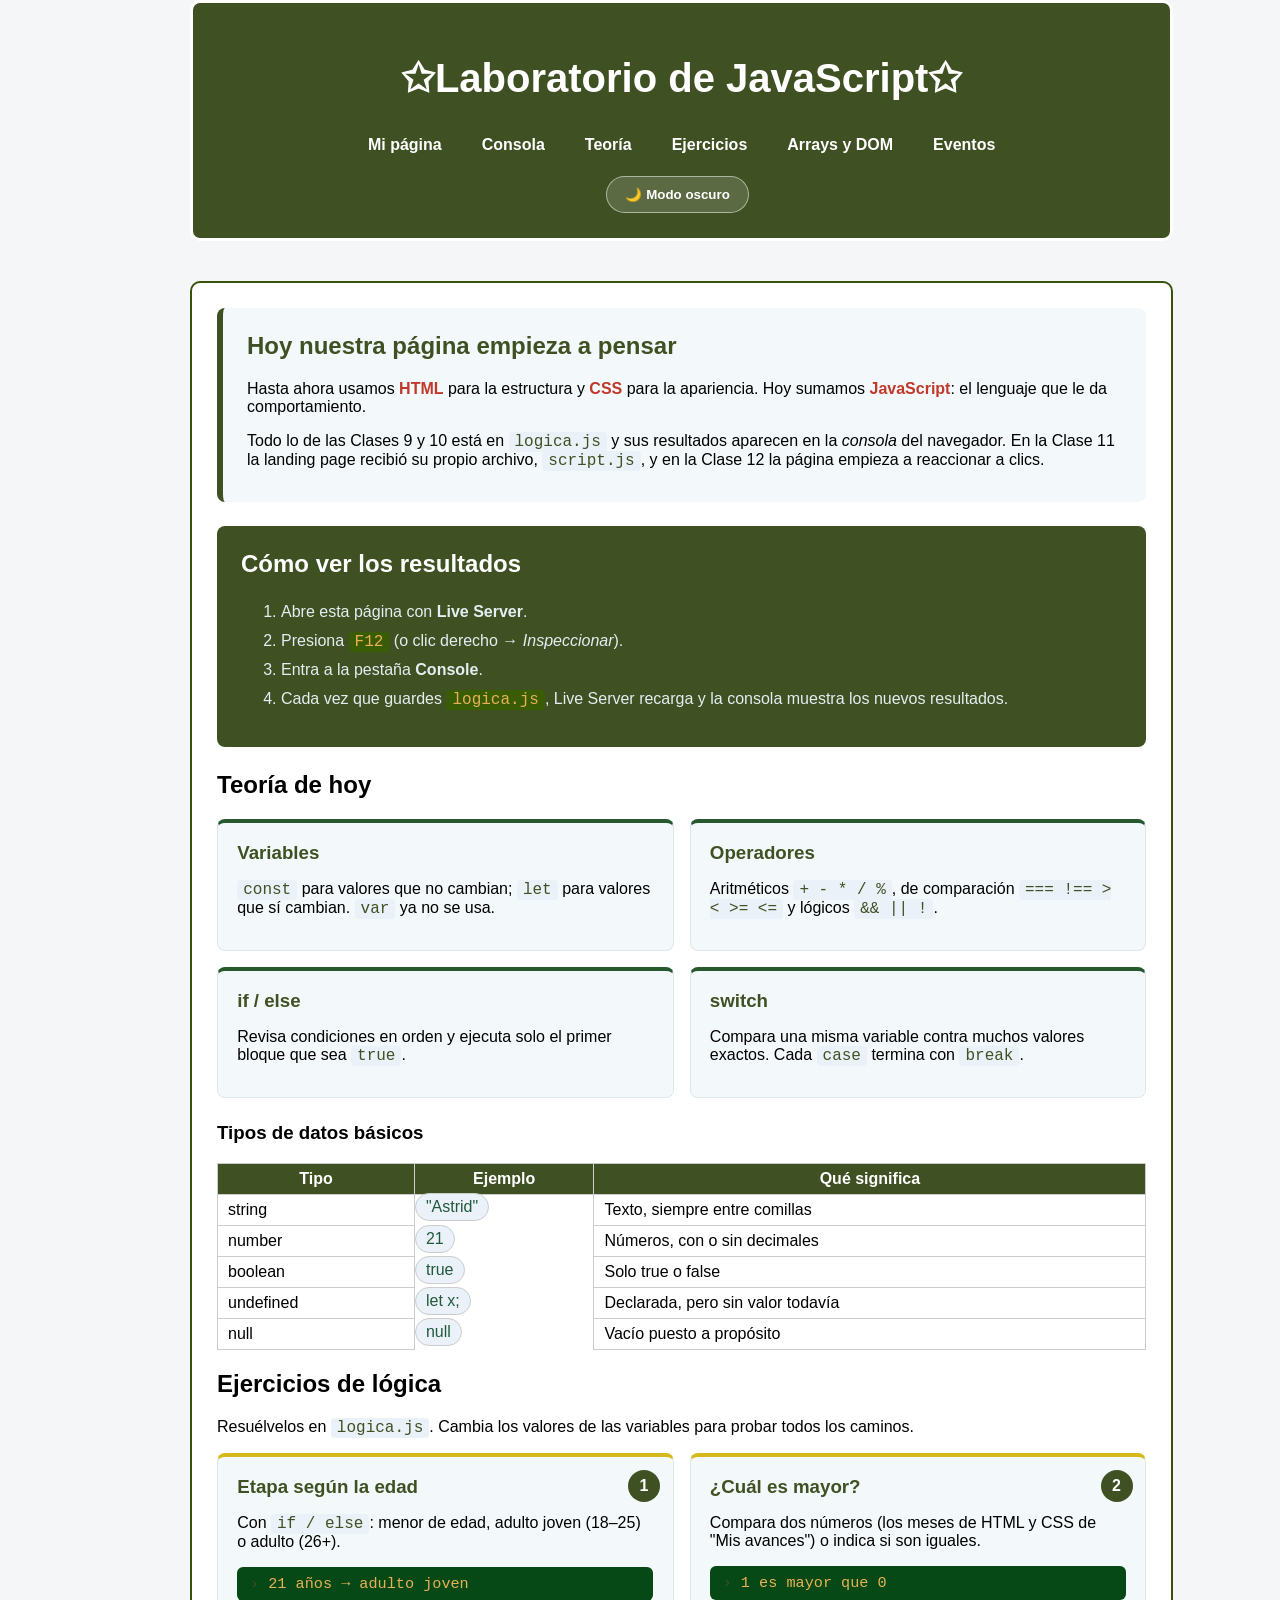
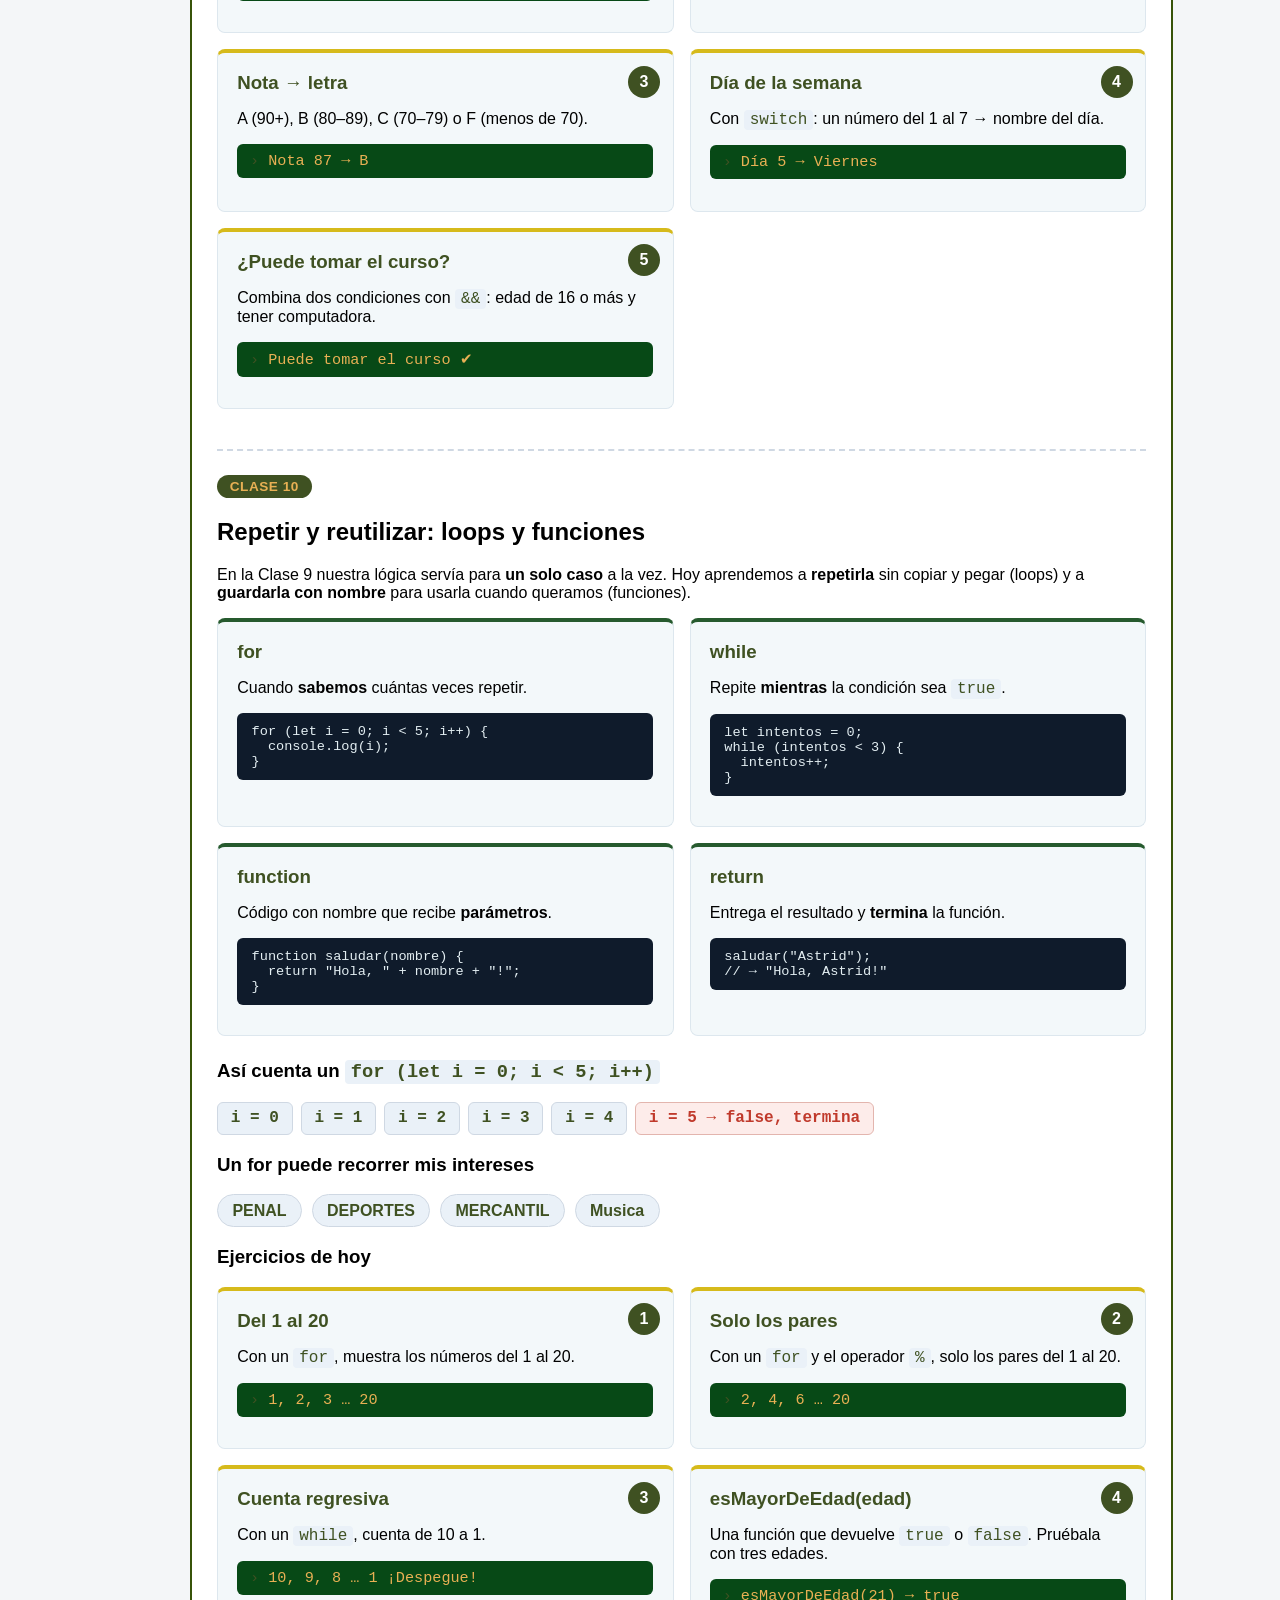
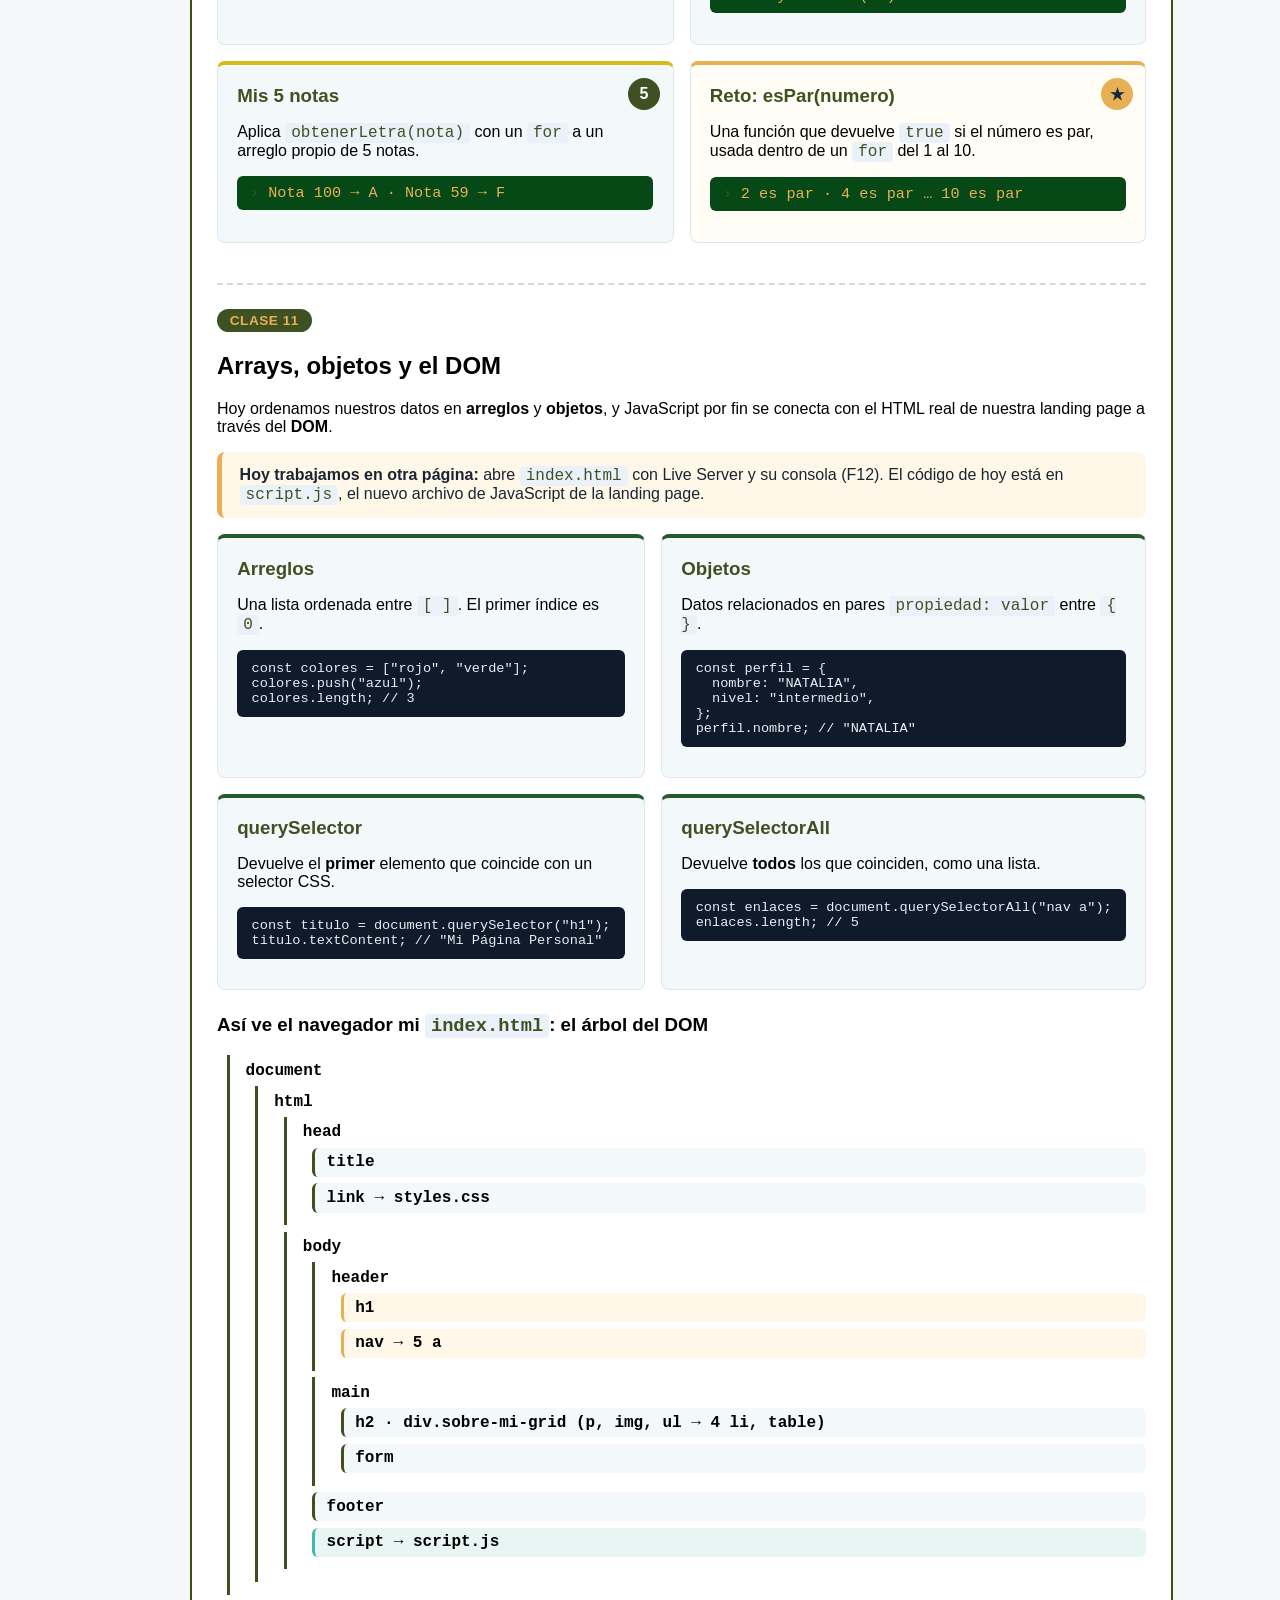
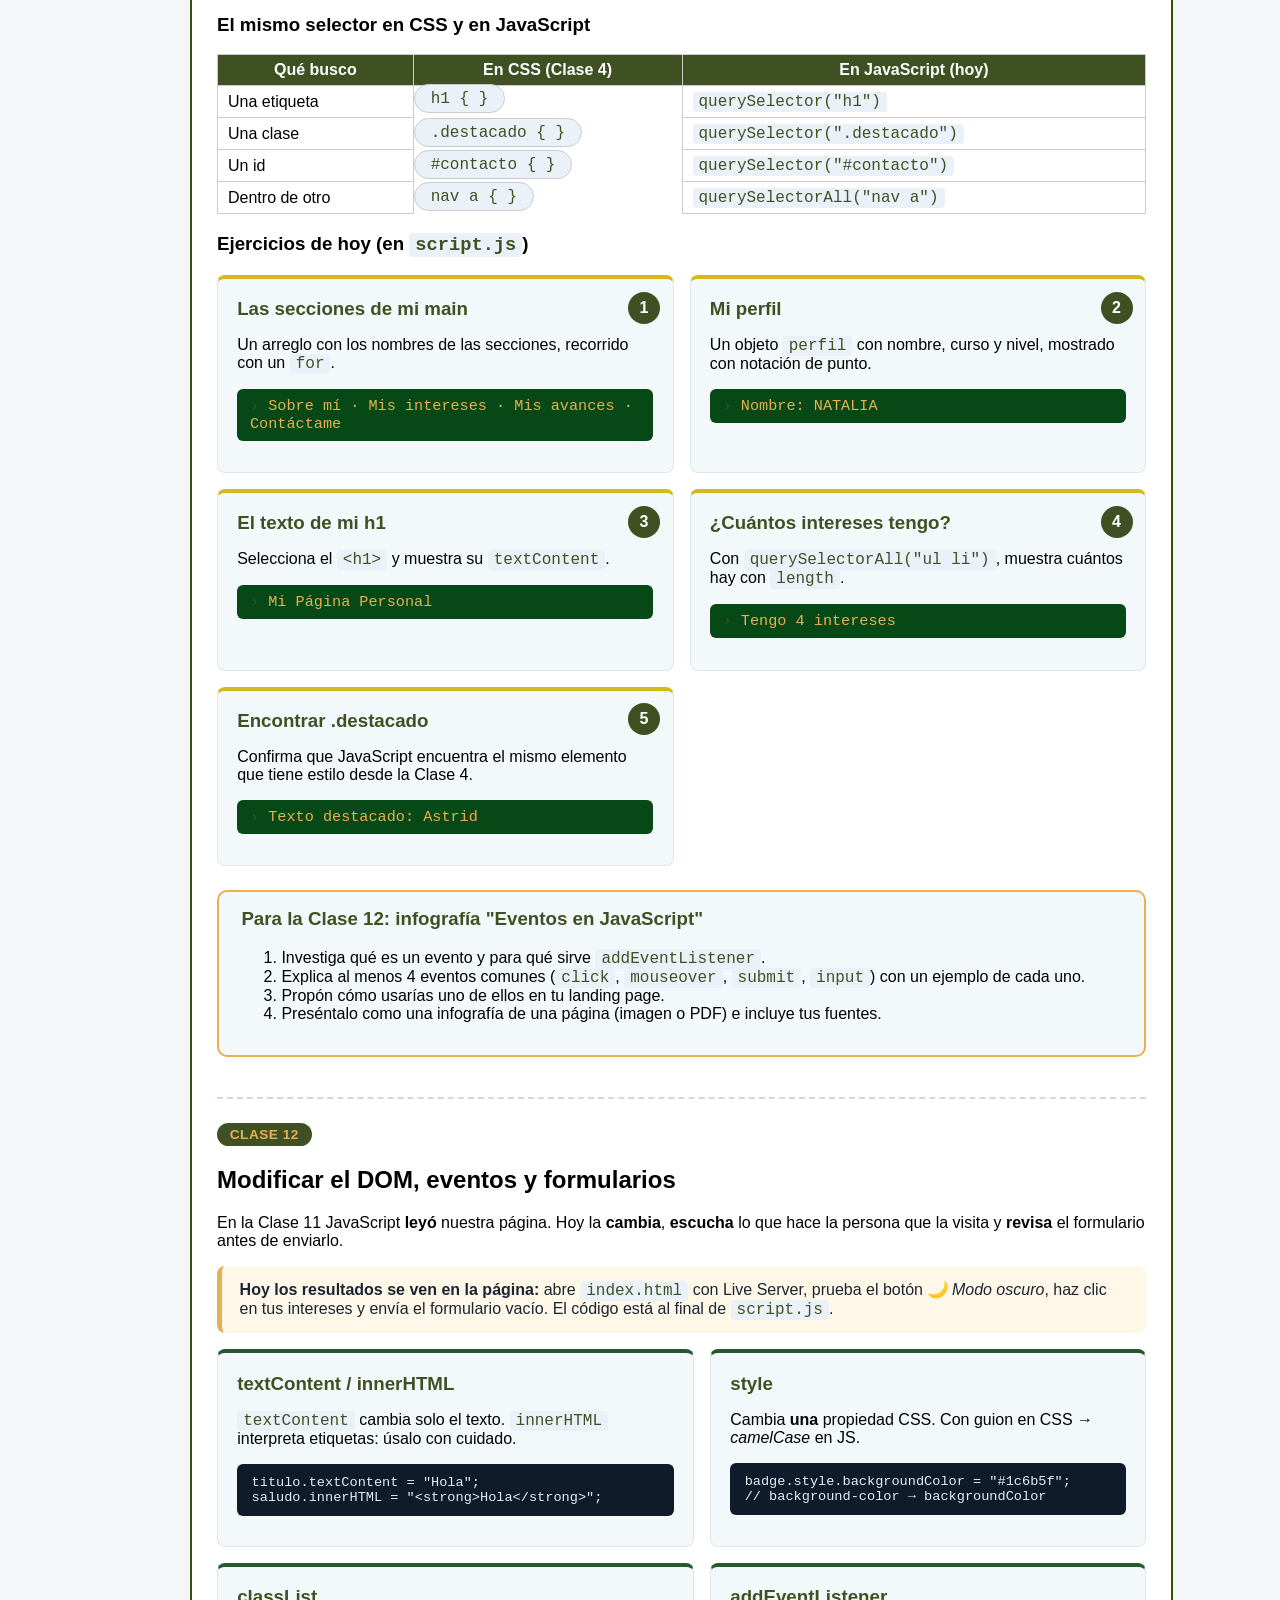
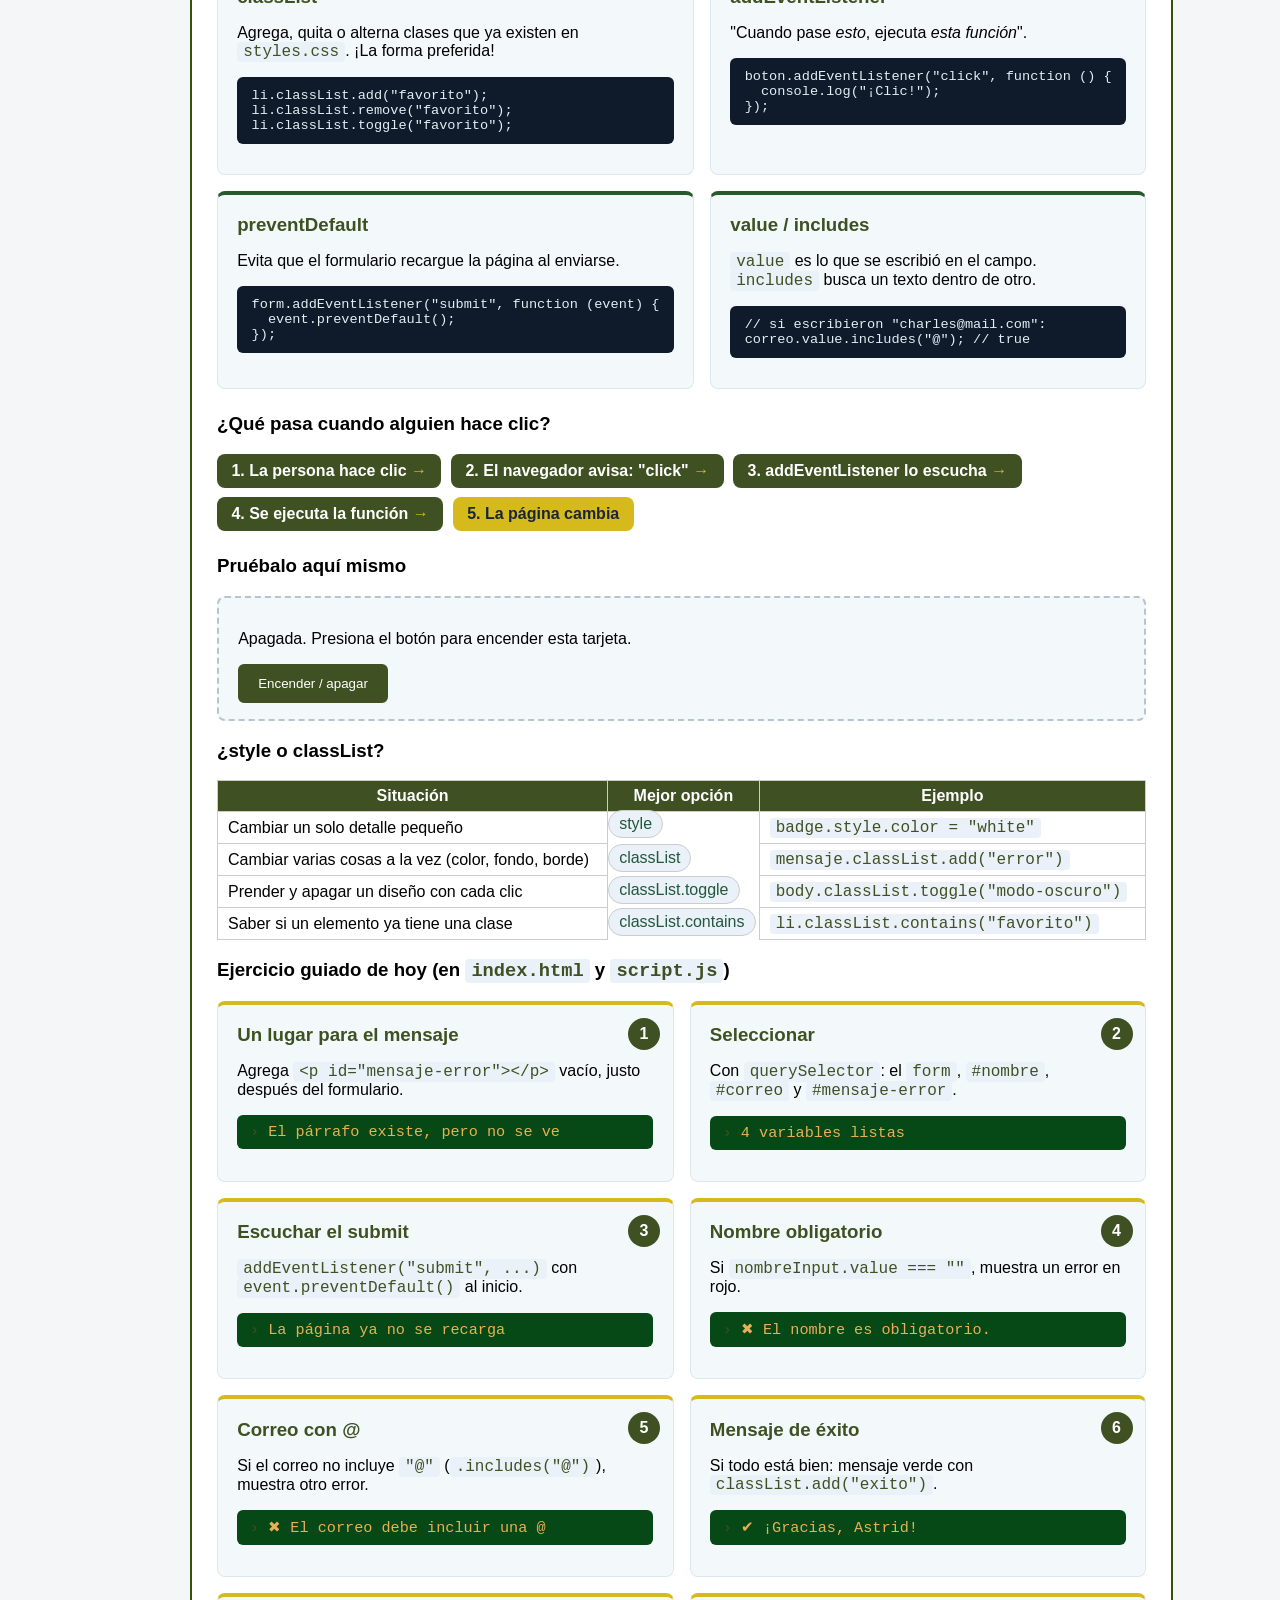
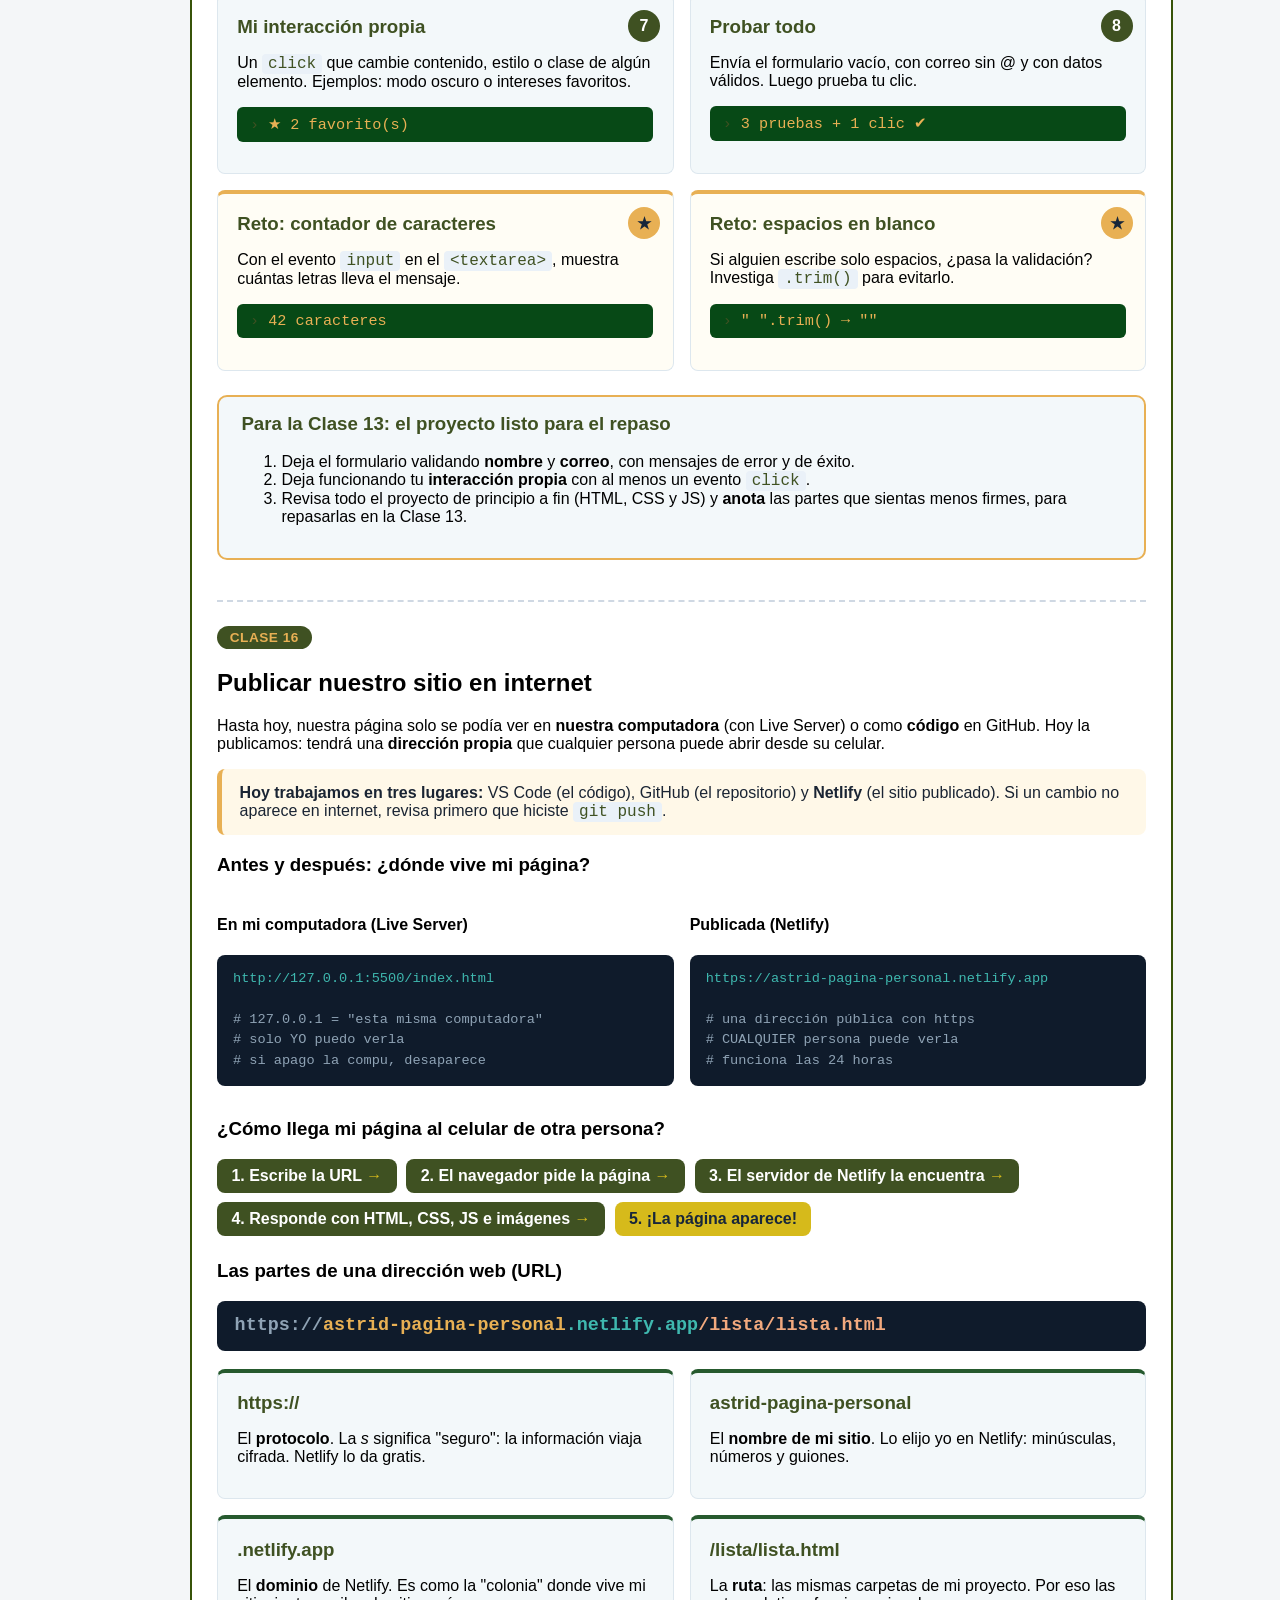
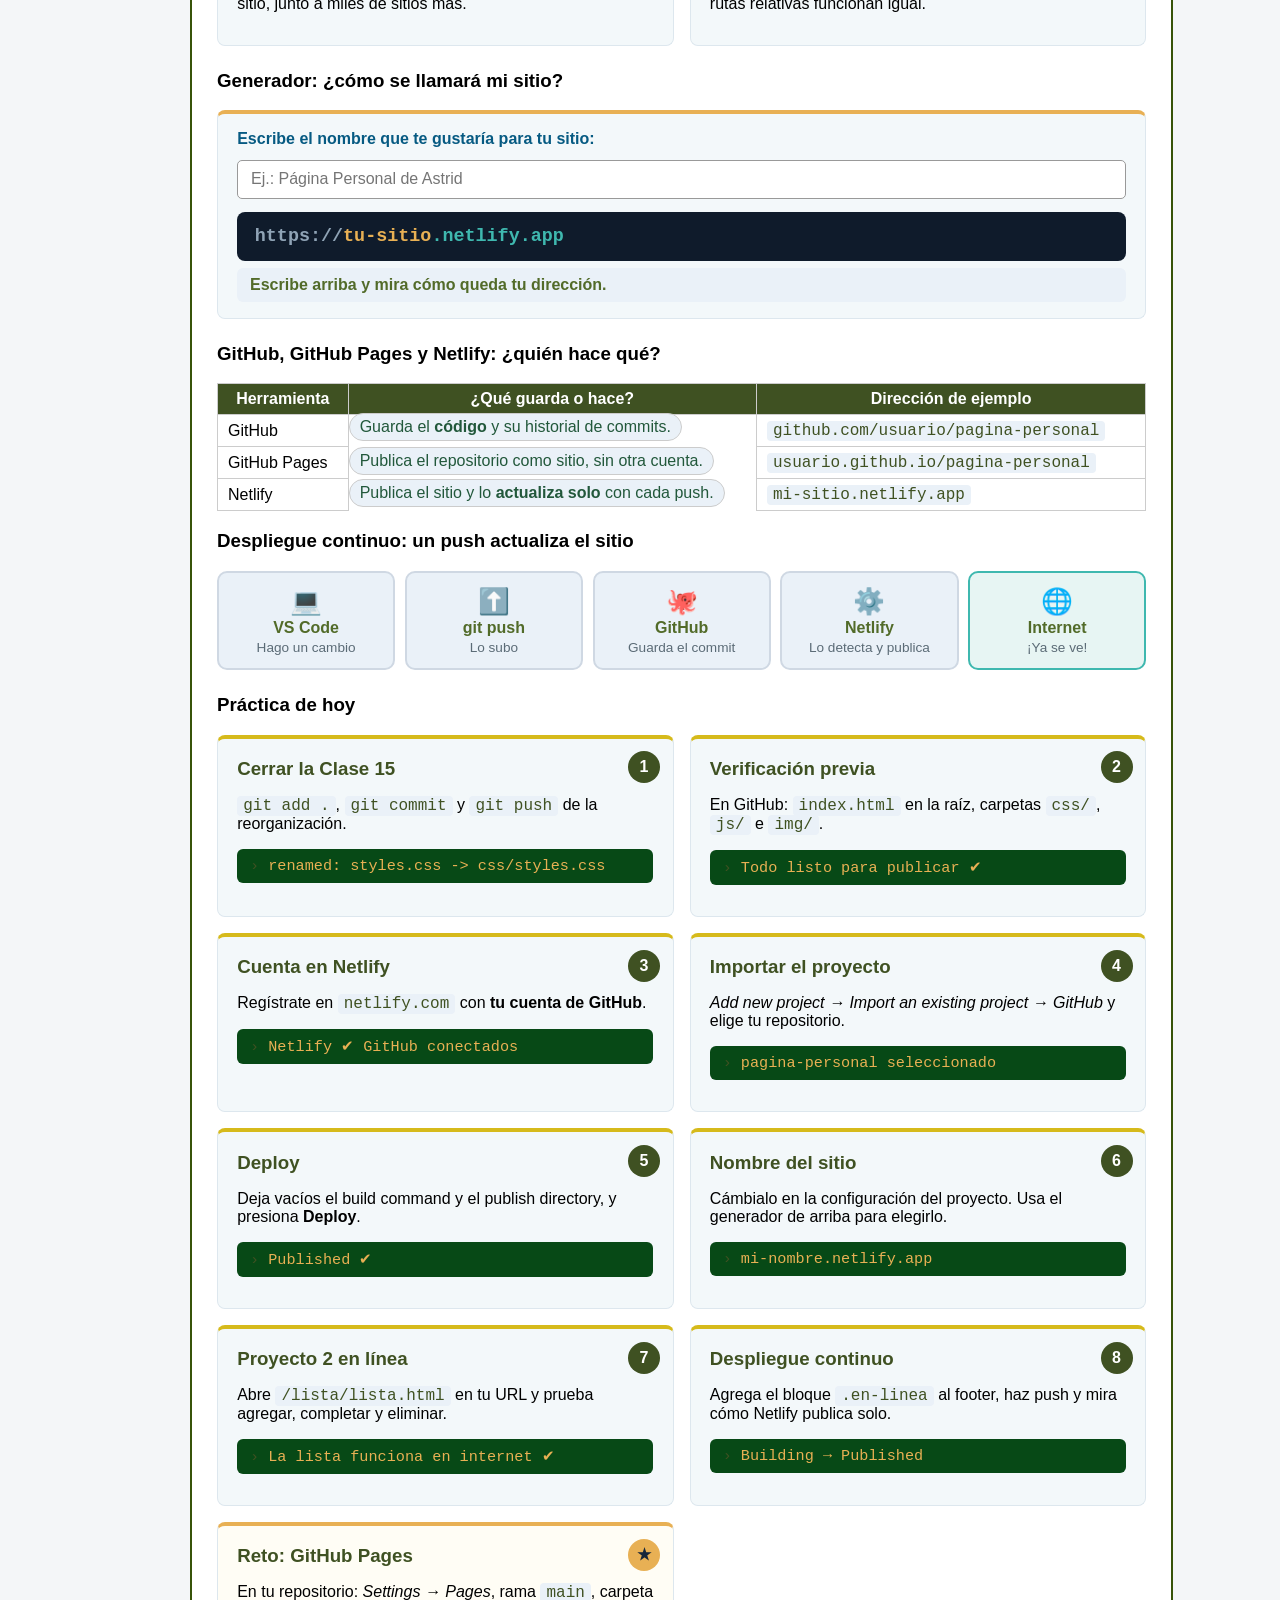
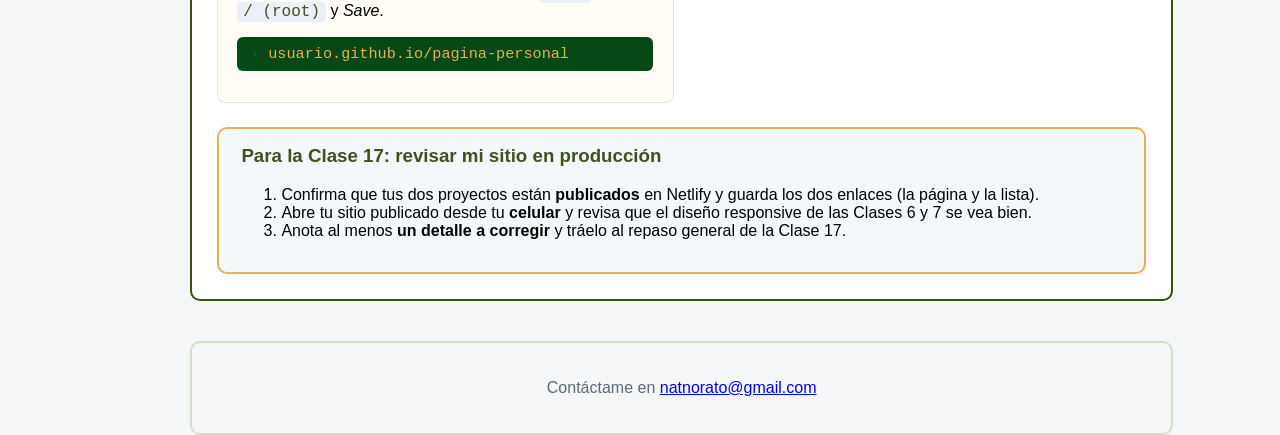
<file: practica-js.HTML>
<!DOCTYPE html>
<html lang="es">
<head>
    <meta charset="UTF-8">
    <title>Laboratorio de JavaScript - Mi Página Personal</title>
    <link rel="stylesheet" href="styles.css">
</head>
<body>
    <header>
      <h1><span class="dorado">✩</span>Laboratorio <span class="dorado">de</span> JavaScript<span class="dorado">✩</span></h1>
<nav>
    <a href="index.html" class="dorado">Mi página</a>
    <a href="#consola">Consola</a>
    <a href="#teoria" class="dorado">Teoría</a>
    <a href="#ejercicios">Ejercicios</a>
    <a href="#clase11" class="dorado">Arrays y DOM</a>
    <a href="#clase12">Eventos</a>
</nav>
        <button type="button" id="btn-tema" class="btn-tema">🌙 Modo oscuro</button>
    </header>

    <main>
        <section class="lab-intro">
            <h2>Hoy nuestra página empieza a pensar</h2>
            <p>Hasta ahora usamos <strong class="destacado">HTML</strong> para la estructura y
            <strong class="destacado">CSS</strong> para la apariencia. Hoy sumamos
            <strong class="destacado">JavaScript</strong>: el lenguaje que le da comportamiento.</p>
            <!-- CAMBIO DE HOY (Clase 12): corregimos este texto. Decía "En la clase
                 10lo conectaremos" (faltaba un espacio y la clase correcta
                 era la 11), y faltaban espacios después de </strong>. -->
            <p>Todo lo de las Clases 9 y 10 está en <code>logica.js</code> y sus resultados aparecen en la
            <em>consola</em> del navegador. En la Clase 11 la landing page recibió su propio archivo,
            <code>script.js</code>, y en la Clase 12 la página empieza a reaccionar a clics.</p>
        </section>

        <section id="consola" class="consola-tip">
        <h2>Cómo ver los resultados</h2>
        <ol>
          <li>Abre esta página con <strong>Live Server</strong>.</li>
          <li>Presiona <code>F12</code> (o clic derecho → <em>Inspeccionar</em>).</li>
          <li>Entra a la pestaña <strong>Console</strong>.</li>
          <li>Cada vez que guardes <code>logica.js</code>, Live Server recarga y la consola muestra los nuevos resultados.</li>
        </ol>
      </section>
      
      <section id="teoria">
        <h2>Teoría de hoy</h2>
        <div class="lab-grid">
          <article class="tarjeta-js">
            <h3>Variables</h3>
            <p><code>const</code> para valores que no cambian; <code>let</code> para valores que sí cambian.
               <code>var</code> ya no se usa.</p>
          </article>
          <article class="tarjeta-js">
            <h3>Operadores</h3>
            <p>Aritméticos <code>+ - * / %</code>, de comparación <code>=== !== &gt; &lt; &gt;= &lt;=</code>
               y lógicos <code>&amp;&amp; || !</code>.</p>
          </article>
          <article class="tarjeta-js">
            <h3>if / else</h3>
            <p>Revisa condiciones en orden y ejecuta solo el primer bloque que sea <code>true</code>.</p>
          </article>
          <article class="tarjeta-js">
            <h3>switch</h3>
            <p>Compara una misma variable contra muchos valores exactos. Cada <code>case</code> termina con <code>break</code>.</p>
          </article>
        </div>

        <h3>Tipos de datos básicos</h3>
        <table>
          <thead>
            <tr>
              <th>Tipo</th>
              <th>Ejemplo</th>
              <th>Qué significa</th>
            </tr>
          </thead>
          <tbody>
            <tr><td>string</td><td>"Astrid"</td><td>Texto, siempre entre comillas</td></tr>
            <tr><td>number</td><td>21</td><td>Números, con o sin decimales</td></tr>
            <tr><td>boolean</td><td>true</td><td>Solo true o false</td></tr>
            <tr><td>undefined</td><td>let x;</td><td>Declarada, pero sin valor todavía</td></tr>
            <tr><td>null</td><td>null</td><td>Vacío puesto a propósito</td></tr>
          </tbody>
        </table>
      </section>

      <section id="ejercicios">
        <h2>Ejercicios de lógica</h2>
        <p>Resuélvelos en <code>logica.js</code>. Cambia los valores de las variables para probar todos los caminos.</p>
        <div class="lab-grid">
          <article class="tarjeta-js ejercicio">
            <span class="num">1</span>
            <h3>Etapa según la edad</h3>
            <p>Con <code>if / else</code>: menor de edad, adulto joven (18–25) o adulto (26+).</p>
            <p class="salida">21 años → adulto joven</p>
          </article>
          <article class="tarjeta-js ejercicio">
            <span class="num">2</span>
            <h3>¿Cuál es mayor?</h3>
            <p>Compara dos números (los meses de HTML y CSS de "Mis avances") o indica si son iguales.</p>
            <p class="salida">1 es mayor que 0</p>
          </article>
          <article class="tarjeta-js ejercicio">
            <span class="num">3</span>
            <h3>Nota → letra</h3>
            <p>A (90+), B (80–89), C (70–79) o F (menos de 70).</p>
            <p class="salida">Nota 87 → B</p>
          </article>
          <article class="tarjeta-js ejercicio">
            <span class="num">4</span>
            <h3>Día de la semana</h3>
            <p>Con <code>switch</code>: un número del 1 al 7 → nombre del día.</p>
            <p class="salida">Día 5 → Viernes</p>
          </article>
          <article class="tarjeta-js ejercicio">
            <span class="num">5</span>
            <h3>¿Puede tomar el curso?</h3>
            <p>Combina dos condiciones con <code>&amp;&amp;</code>: edad de 16 o más y tener computadora.</p>
            <p class="salida">Puede tomar el curso ✔</p>
          </article>
        </div>
      </section>
      <section id="clase10" class="clase-nueva">
        <span class="etiqueta-clase">Clase 10</span>
        <h2>Repetir y reutilizar: loops y funciones</h2>
        <p>En la Clase 9 nuestra lógica servía para <strong>un solo caso</strong> a la vez.
           Hoy aprendemos a <strong>repetirla</strong> sin copiar y pegar (loops) y a
           <strong>guardarla con nombre</strong> para usarla cuando queramos (funciones).</p>
          
                <!-- CAMBIO DE HOY (Clase 11): corregimos la sangría de los cuatro
             <pre> de abajo. Dentro de <pre> CADA espacio cuenta y se ve en
             la página; por eso sus líneas empiezan pegadas al margen
             izquierdo del archivo, aunque se vea raro en el editor. -->
        <!-- Cuatro tarjetas con la teoría de hoy. <pre> respeta los
             espacios y saltos de línea tal como los escribimos, por eso
             lo usamos para mostrar código de varias líneas. -->
        <div class="lab-grid">
          <article class="tarjeta-js">
            <h3>for</h3>
            <p>Cuando <strong>sabemos</strong> cuántas veces repetir.</p>
<pre class="mini-codigo">for (let i = 0; i &lt; 5; i++) {
  console.log(i);
}</pre>
          </article>
          <article class="tarjeta-js">
            <h3>while</h3>
            <p>Repite <strong>mientras</strong> la condición sea <code>true</code>.</p>
<pre class="mini-codigo">let intentos = 0;
while (intentos &lt; 3) {
  intentos++;
}</pre>
          </article>
          <article class="tarjeta-js">
            <h3>function</h3>
            <p>Código con nombre que recibe <strong>parámetros</strong>.</p>
<pre class="mini-codigo">function saludar(nombre) {
  return "Hola, " + nombre + "!";
}</pre>
          </article>
          <article class="tarjeta-js">
            <h3>return</h3>
            <p>Entrega el resultado y <strong>termina</strong> la función.</p>
<pre class="mini-codigo">saludar("Astrid");
// → "Hola, Astrid!"</pre>
          </article>
        </div>
 
        <!-- Las vueltas de un for, dibujadas: cada <span> es una vuelta.
             La última (.fin) es cuando la condición ya es false. -->
        <h3>Así cuenta un <code>for (let i = 0; i &lt; 5; i++)</code></h3>
        <div class="vueltas">
          <span>i = 0</span>
          <span>i = 1</span>
          <span>i = 2</span>
          <span>i = 3</span>
          <span>i = 4</span>
          <span class="fin">i = 5 → false, termina</span>
        </div>
 
        <!-- Reutilizamos los chips de la Clase 6: un for puede recorrer
             esta misma lista, uno por uno, guardada en un arreglo. -->
        <h3>Un for puede recorrer mis intereses</h3>
        <ul>
          <li>PENAL</li>
          <li>DEPORTES</li>
          <li>MERCANTIL</li>
          <li>Musica</li>
        </ul>
 
        <h3>Ejercicios de hoy</h3>
        <div class="lab-grid">
          <article class="tarjeta-js ejercicio">
            <span class="num">1</span>
            <h3>Del 1 al 20</h3>
            <p>Con un <code>for</code>, muestra los números del 1 al 20.</p>
            <p class="salida">1, 2, 3 … 20</p>
          </article>
          <article class="tarjeta-js ejercicio">
            <span class="num">2</span>
            <h3>Solo los pares</h3>
            <p>Con un <code>for</code> y el operador <code>%</code>, solo los pares del 1 al 20.</p>
            <p class="salida">2, 4, 6 … 20</p>
          </article>
          <article class="tarjeta-js ejercicio">
            <span class="num">3</span>
            <h3>Cuenta regresiva</h3>
            <p>Con un <code>while</code>, cuenta de 10 a 1.</p>
            <p class="salida">10, 9, 8 … 1 ¡Despegue!</p>
          </article>
          <article class="tarjeta-js ejercicio">
            <span class="num">4</span>
            <h3>esMayorDeEdad(edad)</h3>
            <p>Una función que devuelve <code>true</code> o <code>false</code>. Pruébala con tres edades.</p>
            <p class="salida">esMayorDeEdad(21) → true</p>
          </article>
          <article class="tarjeta-js ejercicio">
            <span class="num">5</span>
            <h3>Mis 5 notas</h3>
            <p>Aplica <code>obtenerLetra(nota)</code> con un <code>for</code> a un arreglo propio de 5 notas.</p>
            <p class="salida">Nota 100 → A · Nota 59 → F</p>
          </article>
          <!-- .reto: misma tarjeta de ejercicio, pero con borde y número
               dorados para marcar que es opcional. -->
          <article class="tarjeta-js ejercicio reto">
            <span class="num">★</span>
            <h3>Reto: esPar(numero)</h3>
            <p>Una función que devuelve <code>true</code> si el número es par, usada dentro de un <code>for</code> del 1 al 10.</p>
            <p class="salida">2 es par · 4 es par … 10 es par</p>
          </article>
        </div>
      </section>
      <!-- ===================================================
           CAMBIO DE HOY (Clase 11): sección NUEVA del laboratorio.
           Todo lo que está entre este comentario y </main> es de hoy.
           Reutiliza las clases de las Clases 9 y 10 (.clase-nueva,
           .etiqueta-clase, .lab-grid, .tarjeta-js, .mini-codigo,
           .ejercicio, .num, .salida, .tarea-clase) y suma unas pocas
           nuevas al final de styles.css (sección CLASE 11): .aviso-hoy,
           .arbol, .nodo y .tabla-selectores.
           =================================================== -->
      <section id="clase11" class="clase-nueva">
        <span class="etiqueta-clase">Clase 11</span>
        <h2>Arrays, objetos y el DOM</h2>
        <p>Hoy ordenamos nuestros datos en <strong>arreglos</strong> y <strong>objetos</strong>, y JavaScript
           por fin se conecta con el HTML real de nuestra landing page a través del <strong>DOM</strong>.</p>
 
        <!-- .aviso-hoy: un recordatorio importante. Hoy la consola que hay
             que mirar es la de index.html, no la de este laboratorio. -->
        <div class="aviso-hoy">
          <strong>Hoy trabajamos en otra página:</strong> abre <code>index.html</code> con Live Server
          y su consola (F12). El código de hoy está en <code>script.js</code>, el nuevo archivo
          de JavaScript de la landing page.
        </div>
 
        <div class="lab-grid">
          <article class="tarjeta-js">
            <h3>Arreglos</h3>
            <p>Una lista ordenada entre <code>[ ]</code>. El primer índice es <code>0</code>.</p>
<pre class="mini-codigo">const colores = ["rojo", "verde"];
colores.push("azul");
colores.length; // 3</pre>
          </article>
          <article class="tarjeta-js">
            <h3>Objetos</h3>
            <p>Datos relacionados en pares <code>propiedad: valor</code> entre <code>{ }</code>.</p>
<pre class="mini-codigo">const perfil = {
  nombre: "NATALIA",
  nivel: "intermedio",
};
perfil.nombre; // "NATALIA"</pre>
          </article>
          <article class="tarjeta-js">
            <h3>querySelector</h3>
            <p>Devuelve el <strong>primer</strong> elemento que coincide con un selector CSS.</p>
<pre class="mini-codigo">const titulo = document.querySelector("h1");
titulo.textContent; // "Mi Página Personal"</pre>
          </article>
          <article class="tarjeta-js">
            <h3>querySelectorAll</h3>
            <p>Devuelve <strong>todos</strong> los que coinciden, como una lista.</p>
<pre class="mini-codigo">const enlaces = document.querySelectorAll("nav a");
enlaces.length; // 5</pre>
          </article>
        </div>
 
        <!-- El árbol del DOM de NUESTRA landing page, dibujado con cajas
             anidadas: cada .nodo dentro de otro es un "hijo". Así ve el
             navegador nuestro index.html después de leerlo. -->
        <h3>Así ve el navegador mi <code>index.html</code>: el árbol del DOM</h3>
        <div class="arbol">
          <div class="nodo raiz">document
            <div class="nodo">html
              <div class="nodo">head
                <div class="nodo hoja">title</div>
                <div class="nodo hoja">link → styles.css</div>
              </div>
              <div class="nodo">body
                <div class="nodo">header
                  <div class="nodo hoja marcado">h1</div>
                  <div class="nodo hoja marcado">nav → 5 a</div>
                </div>
                <div class="nodo">main
                  <div class="nodo hoja">h2 · div.sobre-mi-grid (p, img, ul → 4 li, table)</div>
                  <div class="nodo hoja">form</div>
                </div>
                <div class="nodo hoja">footer</div>
                <div class="nodo hoja nuevo">script → script.js</div>
              </div>
            </div>
          </div>
        </div>
 
        <!-- Misma idea de la Clase 4: el selector se escribe igual en CSS
             y en JavaScript. Usamos una tabla (Clase 3) con una clase
             propia para que su segunda columna no se vea como pastilla. -->
        <h3>El mismo selector en CSS y en JavaScript</h3>
        <table class="tabla-selectores">
          <thead>
            <tr><th>Qué busco</th><th>En CSS (Clase 4)</th><th>En JavaScript (hoy)</th></tr>
          </thead>
          <tbody>
            <tr><td>Una etiqueta</td><td><code>h1 { }</code></td><td><code>querySelector("h1")</code></td></tr>
            <tr><td>Una clase</td><td><code>.destacado { }</code></td><td><code>querySelector(".destacado")</code></td></tr>
            <tr><td>Un id</td><td><code>#contacto { }</code></td><td><code>querySelector("#contacto")</code></td></tr>
            <tr><td>Dentro de otro</td><td><code>nav a { }</code></td><td><code>querySelectorAll("nav a")</code></td></tr>
          </tbody>
        </table>
 
        <h3>Ejercicios de hoy (en <code>script.js</code>)</h3>
        <div class="lab-grid">
          <article class="tarjeta-js ejercicio">
            <span class="num">1</span>
            <h3>Las secciones de mi main</h3>
            <p>Un arreglo con los nombres de las secciones, recorrido con un <code>for</code>.</p>
            <p class="salida">Sobre mí · Mis intereses · Mis avances · Contáctame</p>
          </article>
          <article class="tarjeta-js ejercicio">
            <span class="num">2</span>
            <h3>Mi perfil</h3>
            <p>Un objeto <code>perfil</code> con nombre, curso y nivel, mostrado con notación de punto.</p>
            <p class="salida">Nombre: NATALIA</p>
          </article>
          <article class="tarjeta-js ejercicio">
            <span class="num">3</span>
            <h3>El texto de mi h1</h3>
            <p>Selecciona el <code>&lt;h1&gt;</code> y muestra su <code>textContent</code>.</p>
            <p class="salida">Mi Página Personal</p>
          </article>
          <article class="tarjeta-js ejercicio">
            <span class="num">4</span>
            <h3>¿Cuántos intereses tengo?</h3>
            <p>Con <code>querySelectorAll("ul li")</code>, muestra cuántos hay con <code>length</code>.</p>
            <p class="salida">Tengo 4 intereses</p>
          </article>
          <article class="tarjeta-js ejercicio">
            <span class="num">5</span>
            <h3>Encontrar .destacado</h3>
            <p>Confirma que JavaScript encuentra el mismo elemento que tiene estilo desde la Clase 4.</p>
            <p class="salida">Texto destacado: Astrid</p>
          </article>
        </div>
 
        <!-- Tarea para la Clase 12, con el recuadro dorado de la Clase 10. -->
        <div class="tarea-clase">
          <h3>Para la Clase 12: infografía "Eventos en JavaScript"</h3>
          <ol>
            <li>Investiga qué es un evento y para qué sirve <code>addEventListener</code>.</li>
            <li>Explica al menos 4 eventos comunes (<code>click</code>, <code>mouseover</code>, <code>submit</code>, <code>input</code>) con un ejemplo de cada uno.</li>
            <li>Propón cómo usarías uno de ellos en tu landing page.</li>
            <li>Preséntalo como una infografía de una página (imagen o PDF) e incluye tus fuentes.</li>
          </ol>
        </div>
      </section>
      <!-- ===================================================
           CAMBIO DE HOY (Clase 12): sección NUEVA del laboratorio.
           Todo lo que está entre este comentario y </main> es de hoy.
           Reutiliza las clases de las Clases 9, 10 y 11 y suma unas
           pocas nuevas al final de styles.css (sección CLASE 12):
           .flujo y .demo-tarjeta.
           =================================================== -->
      <section id="clase12" class="clase-nueva">
        <span class="etiqueta-clase">Clase 12</span>
        <h2>Modificar el DOM, eventos y formularios</h2>
        <p>En la Clase 11 JavaScript <strong>leyó</strong> nuestra página. Hoy la
           <strong>cambia</strong>, <strong>escucha</strong> lo que hace la persona que la visita
           y <strong>revisa</strong> el formulario antes de enviarlo.</p>

        <div class="aviso-hoy">
          <strong>Hoy los resultados se ven en la página:</strong> abre <code>index.html</code> con
          Live Server, prueba el botón <em>🌙 Modo oscuro</em>, haz clic en tus intereses y envía el
          formulario vacío. El código está al final de <code>script.js</code>.
        </div>

        <!-- Seis tarjetas con la teoría de hoy (mismo .lab-grid de siempre). -->
        <div class="lab-grid">
          <article class="tarjeta-js">
            <h3>textContent / innerHTML</h3>
            <p><code>textContent</code> cambia solo el texto. <code>innerHTML</code> interpreta etiquetas:
               úsalo con cuidado.</p>
<pre class="mini-codigo">titulo.textContent = "Hola";
saludo.innerHTML = "&lt;strong&gt;Hola&lt;/strong&gt;";</pre>
          </article>
          <article class="tarjeta-js">
            <h3>style</h3>
            <p>Cambia <strong>una</strong> propiedad CSS. Con guion en CSS → <em>camelCase</em> en JS.</p>
<pre class="mini-codigo">badge.style.backgroundColor = "#1c6b5f";
// background-color → backgroundColor</pre>
          </article>
          <article class="tarjeta-js">
            <h3>classList</h3>
            <p>Agrega, quita o alterna clases que ya existen en <code>styles.css</code>. ¡La forma preferida!</p>
<pre class="mini-codigo">li.classList.add("favorito");
li.classList.remove("favorito");
li.classList.toggle("favorito");</pre>
          </article>
          <article class="tarjeta-js">
            <h3>addEventListener</h3>
            <p>"Cuando pase <em>esto</em>, ejecuta <em>esta función</em>".</p>
<pre class="mini-codigo">boton.addEventListener("click", function () {
  console.log("¡Clic!");
});</pre>
          </article>
          <article class="tarjeta-js">
            <h3>preventDefault</h3>
            <p>Evita que el formulario recargue la página al enviarse.</p>
<pre class="mini-codigo">form.addEventListener("submit", function (event) {
  event.preventDefault();
});</pre>
          </article>
          <article class="tarjeta-js">
            <h3>value / includes</h3>
            <p><code>value</code> es lo que se escribió en el campo. <code>includes</code> busca un texto dentro de otro.</p>
<pre class="mini-codigo">// si escribieron "charles@mail.com":
correo.value.includes("@"); // true</pre>
          </article>
        </div>

        <!-- El camino de un evento, paso a paso (.flujo: Flexbox). -->
        <h3>¿Qué pasa cuando alguien hace clic?</h3>
        <ol class="flujo">
          <li>1. La persona hace clic</li>
          <li>2. El navegador avisa: "click"</li>
          <li>3. addEventListener lo escucha</li>
          <li>4. Se ejecuta la función</li>
          <li>5. La página cambia</li>
        </ol>

        <!-- Demo en vivo: el código está al final de logica.js. -->
        <h3>Pruébalo aquí mismo</h3>
        <div id="demo-tarjeta" class="demo-tarjeta">
          <p id="demo-texto">Apagada. Presiona el botón para encender esta tarjeta.</p>
          <button type="button" id="demo-boton">Encender / apagar</button>
        </div>

        <!-- Tabla con la clase de la Clase 11 para que la 2.ª columna no
             se vea como "pastilla". -->
        <h3>¿style o classList?</h3>
        <table class="tabla-selectores">
          <thead>
            <tr><th>Situación</th><th>Mejor opción</th><th>Ejemplo</th></tr>
          </thead>
          <tbody>
            <tr><td>Cambiar un solo detalle pequeño</td><td>style</td><td><code>badge.style.color = "white"</code></td></tr>
            <tr><td>Cambiar varias cosas a la vez (color, fondo, borde)</td><td>classList</td><td><code>mensaje.classList.add("error")</code></td></tr>
            <tr><td>Prender y apagar un diseño con cada clic</td><td>classList.toggle</td><td><code>body.classList.toggle("modo-oscuro")</code></td></tr>
            <tr><td>Saber si un elemento ya tiene una clase</td><td>classList.contains</td><td><code>li.classList.contains("favorito")</code></td></tr>
          </tbody>
        </table>

        <h3>Ejercicio guiado de hoy (en <code>index.html</code> y <code>script.js</code>)</h3>
        <div class="lab-grid">
          <article class="tarjeta-js ejercicio">
            <span class="num">1</span>
            <h3>Un lugar para el mensaje</h3>
            <p>Agrega <code>&lt;p id="mensaje-error"&gt;&lt;/p&gt;</code> vacío, justo después del formulario.</p>
            <p class="salida">El párrafo existe, pero no se ve</p>
          </article>
          <article class="tarjeta-js ejercicio">
            <span class="num">2</span>
            <h3>Seleccionar</h3>
            <p>Con <code>querySelector</code>: el <code>form</code>, <code>#nombre</code>, <code>#correo</code> y <code>#mensaje-error</code>.</p>
            <p class="salida">4 variables listas</p>
          </article>
          <article class="tarjeta-js ejercicio">
            <span class="num">3</span>
            <h3>Escuchar el submit</h3>
            <p><code>addEventListener("submit", ...)</code> con <code>event.preventDefault()</code> al inicio.</p>
            <p class="salida">La página ya no se recarga</p>
          </article>
          <article class="tarjeta-js ejercicio">
            <span class="num">4</span>
            <h3>Nombre obligatorio</h3>
            <p>Si <code>nombreInput.value === ""</code>, muestra un error en rojo.</p>
            <p class="salida">✖ El nombre es obligatorio.</p>
          </article>
          <article class="tarjeta-js ejercicio">
            <span class="num">5</span>
            <h3>Correo con @</h3>
            <p>Si el correo no incluye <code>"@"</code> (<code>.includes("@")</code>), muestra otro error.</p>
            <p class="salida">✖ El correo debe incluir una @</p>
          </article>
          <article class="tarjeta-js ejercicio">
            <span class="num">6</span>
            <h3>Mensaje de éxito</h3>
            <p>Si todo está bien: mensaje verde con <code>classList.add("exito")</code>.</p>
            <p class="salida">✔ ¡Gracias, Astrid!</p>
          </article>
          <article class="tarjeta-js ejercicio">
            <span class="num">7</span>
            <h3>Mi interacción propia</h3>
            <p>Un <code>click</code> que cambie contenido, estilo o clase de algún elemento. Ejemplos: modo oscuro o intereses favoritos.</p>
            <p class="salida">★ 2 favorito(s)</p>
          </article>
          <article class="tarjeta-js ejercicio">
            <span class="num">8</span>
            <h3>Probar todo</h3>
            <p>Envía el formulario vacío, con correo sin @ y con datos válidos. Luego prueba tu clic.</p>
            <p class="salida">3 pruebas + 1 clic ✔</p>
          </article>
          <article class="tarjeta-js ejercicio reto">
            <span class="num">★</span>
            <h3>Reto: contador de caracteres</h3>
            <p>Con el evento <code>input</code> en el <code>&lt;textarea&gt;</code>, muestra cuántas letras lleva el mensaje.</p>
            <p class="salida">42 caracteres</p>
          </article>
          <article class="tarjeta-js ejercicio reto">
            <span class="num">★</span>
            <h3>Reto: espacios en blanco</h3>
            <p>Si alguien escribe solo espacios, ¿pasa la validación? Investiga <code>.trim()</code> para evitarlo.</p>
            <p class="salida">"   ".trim() → ""</p>
          </article>
        </div>

        <!-- Tarea para la Clase 13, con el recuadro dorado de la Clase 10. -->
        <div class="tarea-clase">
          <h3>Para la Clase 13: el proyecto listo para el repaso</h3>
          <ol>
            <li>Deja el formulario validando <strong>nombre</strong> y <strong>correo</strong>, con mensajes de error y de éxito.</li>
            <li>Deja funcionando tu <strong>interacción propia</strong> con al menos un evento <code>click</code>.</li>
            <li>Revisa todo el proyecto de principio a fin (HTML, CSS y JS) y <strong>anota</strong> las partes que sientas menos firmes, para repasarlas en la Clase 13.</li>
          </ol>
        </div>
      </section>
      <section id="clase16" class="clase-nueva">
        <span class="etiqueta-clase">Clase 16</span>
        <h2>Publicar nuestro sitio en internet</h2>
        <p>Hasta hoy, nuestra página solo se podía ver en <strong>nuestra computadora</strong> (con
           Live Server) o como <strong>código</strong> en GitHub. Hoy la publicamos: tendrá una
           <strong>dirección propia</strong> que cualquier persona puede abrir desde su celular.</p>

        <div class="aviso-hoy">
          <strong>Hoy trabajamos en tres lugares:</strong> VS Code (el código), GitHub (el repositorio) y
          <strong>Netlify</strong> (el sitio publicado). Si un cambio no aparece en internet, revisa
          primero que hiciste <code>git push</code>.
        </div>

        <h3>Antes y después: ¿dónde vive mi página?</h3>
        <div class="antes-despues">
          <div>
            <h4>En mi computadora (Live Server)</h4>
<pre class="terminal">http://127.0.0.1:5500/index.html

<span class="comentario-term"># 127.0.0.1 = "esta misma computadora"</span>
<span class="comentario-term"># solo YO puedo verla</span>
<span class="comentario-term"># si apago la compu, desaparece</span></pre>
          </div>
          <div>
            <h4>Publicada (Netlify)</h4>
<pre class="terminal">https://astrid-pagina-personal.netlify.app

<span class="comentario-term"># una dirección pública con https</span>
<span class="comentario-term"># CUALQUIER persona puede verla</span>
<span class="comentario-term"># funciona las 24 horas</span></pre>
          </div>
        </div>

        <h3>¿Cómo llega mi página al celular de otra persona?</h3>
        <ol class="flujo">
          <li>1. Escribe la URL</li>
          <li>2. El navegador pide la página</li>
          <li>3. El servidor de Netlify la encuentra</li>
          <li>4. Responde con HTML, CSS, JS e imágenes</li>
          <li>5. ¡La página aparece!</li>
        </ol>

        <h3>Las partes de una dirección web (URL)</h3>
        <p class="url-partes">
          <span class="parte protocolo">https://</span><span class="parte subdominio">astrid-pagina-personal</span><span class="parte dominio">.netlify.app</span><span class="parte ruta">/lista/lista.html</span>
        </p>
        <div class="lab-grid">
          <article class="tarjeta-js">
            <h3>https://</h3>
            <p>El <strong>protocolo</strong>. La <em>s</em> significa "seguro": la información viaja cifrada. Netlify lo da gratis.</p>
          </article>
          <article class="tarjeta-js">
            <h3>astrid-pagina-personal</h3>
            <p>El <strong>nombre de mi sitio</strong>. Lo elijo yo en Netlify: minúsculas, números y guiones.</p>
          </article>
          <article class="tarjeta-js">
            <h3>.netlify.app</h3>
            <p>El <strong>dominio</strong> de Netlify. Es como la "colonia" donde vive mi sitio, junto a miles de sitios más.</p>
          </article>
          <article class="tarjeta-js">
            <h3>/lista/lista.html</h3>
            <p>La <strong>ruta</strong>: las mismas carpetas de mi proyecto. Por eso las rutas relativas funcionan igual.</p>
          </article>
        </div>

        <h3>Generador: ¿cómo se llamará mi sitio?</h3>
        <div class="generador">
          <label for="nombre-sitio">Escribe el nombre que te gustaría para tu sitio:</label>
          <input type="text" id="nombre-sitio" placeholder="Ej.: Página Personal de Astrid" autocomplete="off">
          <p class="vista-url" aria-live="polite">
            <span class="parte protocolo">https://</span><span id="vista-nombre" class="parte subdominio">tu-sitio</span><span class="parte dominio">.netlify.app</span>
          </p>
          <p id="consejo-url" class="consejo-url">Escribe arriba y mira cómo queda tu dirección.</p>
        </div>

        <h3>GitHub, GitHub Pages y Netlify: ¿quién hace qué?</h3>
        <table class="tabla-selectores">
          <thead>
            <tr><th>Herramienta</th><th>¿Qué guarda o hace?</th><th>Dirección de ejemplo</th></tr>
          </thead>
          <tbody>
            <tr><td>GitHub</td><td>Guarda el <strong>código</strong> y su historial de commits.</td><td><code>github.com/usuario/pagina-personal</code></td></tr>
            <tr><td>GitHub Pages</td><td>Publica el repositorio como sitio, sin otra cuenta.</td><td><code>usuario.github.io/pagina-personal</code></td></tr>
            <tr><td>Netlify</td><td>Publica el sitio y lo <strong>actualiza solo</strong> con cada push.</td><td><code>mi-sitio.netlify.app</code></td></tr>
          </tbody>
        </table>

        <h3>Despliegue continuo: un push actualiza el sitio</h3>
        <div class="pipeline">
          <div class="paso-pipeline">💻<strong>VS Code</strong><span>Hago un cambio</span></div>
          <div class="paso-pipeline">⬆️<strong>git push</strong><span>Lo subo</span></div>
          <div class="paso-pipeline">🐙<strong>GitHub</strong><span>Guarda el commit</span></div>
          <div class="paso-pipeline">⚙️<strong>Netlify</strong><span>Lo detecta y publica</span></div>
          <div class="paso-pipeline final">🌐<strong>Internet</strong><span>¡Ya se ve!</span></div>
        </div>

        <h3>Práctica de hoy</h3>
        <div class="lab-grid">
          <article class="tarjeta-js ejercicio">
            <span class="num">1</span>
            <h3>Cerrar la Clase 15</h3>
            <p><code>git add .</code>, <code>git commit</code> y <code>git push</code> de la reorganización.</p>
            <p class="salida">renamed: styles.css -&gt; css/styles.css</p>
          </article>
          <article class="tarjeta-js ejercicio">
            <span class="num">2</span>
            <h3>Verificación previa</h3>
            <p>En GitHub: <code>index.html</code> en la raíz, carpetas <code>css/</code>, <code>js/</code> e <code>img/</code>.</p>
            <p class="salida">Todo listo para publicar ✔</p>
          </article>
          <article class="tarjeta-js ejercicio">
            <span class="num">3</span>
            <h3>Cuenta en Netlify</h3>
            <p>Regístrate en <code>netlify.com</code> con <strong>tu cuenta de GitHub</strong>.</p>
            <p class="salida">Netlify ✔ GitHub conectados</p>
          </article>
          <article class="tarjeta-js ejercicio">
            <span class="num">4</span>
            <h3>Importar el proyecto</h3>
            <p><em>Add new project → Import an existing project → GitHub</em> y elige tu repositorio.</p>
            <p class="salida">pagina-personal seleccionado</p>
          </article>
          <article class="tarjeta-js ejercicio">
            <span class="num">5</span>
            <h3>Deploy</h3>
            <p>Deja vacíos el build command y el publish directory, y presiona <strong>Deploy</strong>.</p>
            <p class="salida">Published ✔</p>
          </article>
          <article class="tarjeta-js ejercicio">
            <span class="num">6</span>
            <h3>Nombre del sitio</h3>
            <p>Cámbialo en la configuración del proyecto. Usa el generador de arriba para elegirlo.</p>
            <p class="salida">mi-nombre.netlify.app</p>
          </article>
          <article class="tarjeta-js ejercicio">
            <span class="num">7</span>
            <h3>Proyecto 2 en línea</h3>
            <p>Abre <code>/lista/lista.html</code> en tu URL y prueba agregar, completar y eliminar.</p>
            <p class="salida">La lista funciona en internet ✔</p>
          </article>
          <article class="tarjeta-js ejercicio">
            <span class="num">8</span>
            <h3>Despliegue continuo</h3>
            <p>Agrega el bloque <code>.en-linea</code> al footer, haz push y mira cómo Netlify publica solo.</p>
            <p class="salida">Building → Published</p>
          </article>
          <article class="tarjeta-js ejercicio reto">
            <span class="num">★</span>
            <h3>Reto: GitHub Pages</h3>
            <p>En tu repositorio: <em>Settings → Pages</em>, rama <code>main</code>, carpeta <code>/ (root)</code> y <em>Save</em>.</p>
            <p class="salida">usuario.github.io/pagina-personal</p>
          </article>
        </div>

        <div class="tarea-clase">
          <h3>Para la Clase 17: revisar mi sitio en producción</h3>
          <ol>
            <li>Confirma que tus dos proyectos están <strong>publicados</strong> en Netlify y guarda los dos enlaces (la página y la lista).</li>
            <li>Abre tu sitio publicado desde tu <strong>celular</strong> y revisa que el diseño responsive de las Clases 6 y 7 se vea bien.</li>
            <li>Anota al menos <strong>un detalle a corregir</strong> y tráelo al repaso general de la Clase 17.</li>
          </ol>
        </div>
      </section>






    </main>
 
    <footer>
      <p>Contáctame en <a href="mailto:natnorato@gmail.com">natnorato@gmail.com</a></p>
    </footer>
 
    <!-- CAMBIO DE HOY (Clase 9): así se conecta JavaScript a una página.
         Es parecido al <link> del CSS, pero:
         - usa la etiqueta <script> con el atributo src;
         - se coloca AL FINAL del <body>, justo antes de </body>, para
           que el navegador primero dibuje toda la página y después
           ejecute el JavaScript. -->
    <script src="logica.js"></script>
  </body>
</html>
</file>
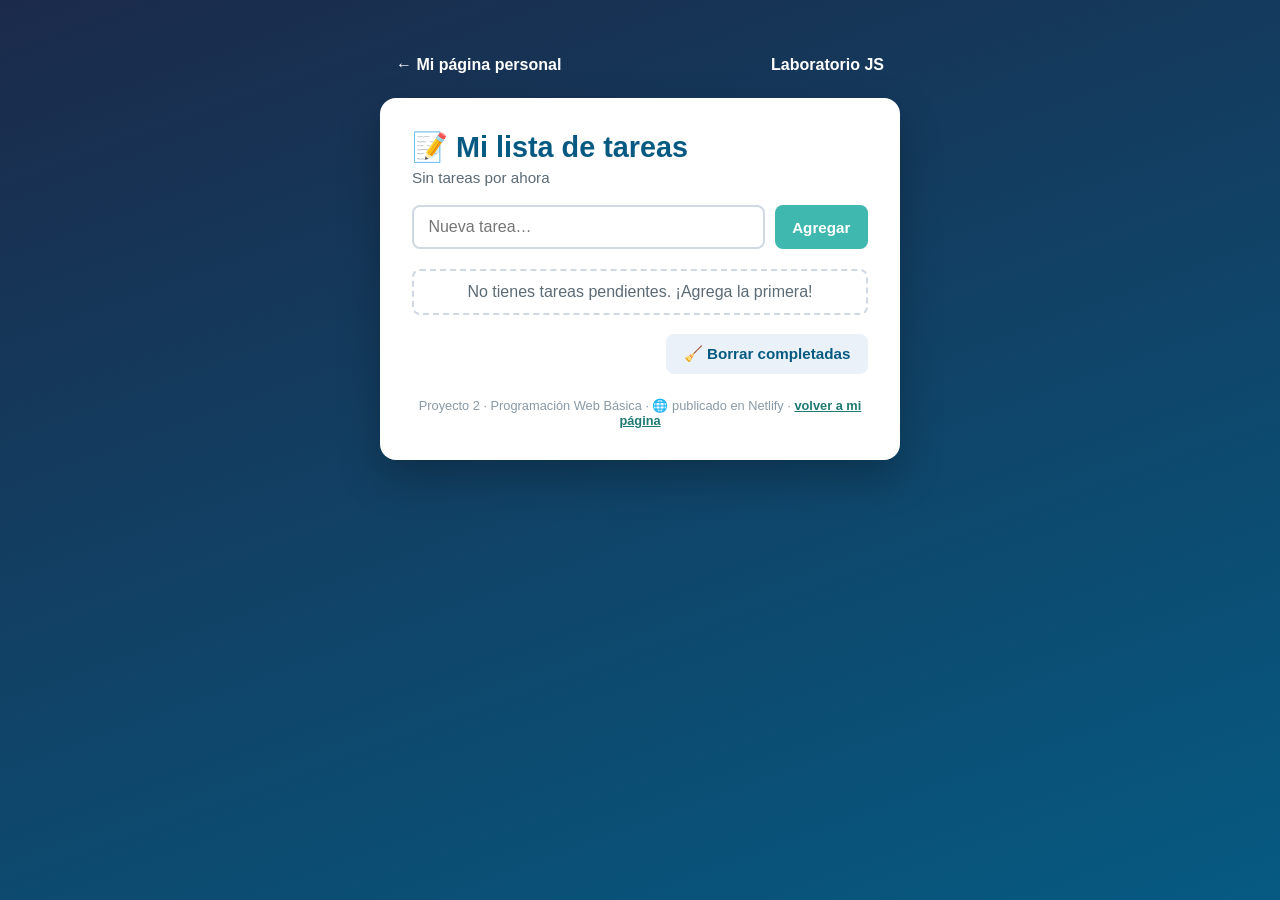
<file: lista/lista.html>
<!DOCTYPE html>
<html lang="es">
  <head>
    <meta charset="UTF-8">
    <meta name="viewport" content="width=device-width, initial-scale=1.0">
    <title>Mi lista de tareas · Proyecto 2</title>
    <link rel="stylesheet" href="lista.css">
  </head>
  <body>
    <header class="nav-app">
      <a href="../index.html">← Mi página personal</a>
      <a href="../practica-js.html">Laboratorio JS</a>
    </header>

    <main class="app-tareas">
      <h1>📝 Mi lista de tareas</h1>
      <p id="resumen" class="resumen"></p>

      <form id="form-tarea" class="form-tarea" novalidate>
        <input type="text" id="input-tarea" placeholder="Nueva tarea…" aria-label="Nueva tarea" autocomplete="off">
        <button type="submit">Agregar</button>
      </form>

      <p id="mensaje-error" class="mensaje-error"></p>

      <ul id="lista-tareas" class="lista-tareas"></ul>

      <div class="acciones">
        <button type="button" id="btn-limpiar" class="btn-limpiar">🧹 Borrar completadas</button>
      </div>

       <p class="pie">Proyecto 2 · Programación Web Básica · 🌐 publicado en Netlify ·
         <a href="../index.html">volver a mi página</a></p>
    </main>

    <script src="lista.js"></script>
  </body>
</html>
</file>
<file: styles.css>
body {
  font-family: 'Times New Roman', Times, serif, sans-serif;
  background-color: #f4f6f8;
  max-width: 900px;
  margin: 0 auto;
  display: grid; /* Clase 7: body es el Grid general de la página */
  grid-template-areas: /* Clase 7: tres zonas con nombre, apiladas */
    "header"
    "main"
    "footer";
}

h1 {
  color: #2B301A;
  font-size: 40px;
}

.destacado {
  color: #c0392b;
  font-weight: bold;
}

header {
  background-color: #3f5122;
  text-align: center;
  padding: 1.5rem 1rem;
  grid-area: header; /* Clase 7: ubica el header en su zona del grid general */
}

header h1,
header nav a {
  color: white;
}

header nav {
  display: flex;
  justify-content: center;
  gap: 0.5rem;
}

header nav a {
  text-decoration: none;
  font-weight: bold;
  padding: 0.5rem 1rem;
}

th {
  background-color: #3f5122;
  color: white;
}

td, th {
  border: 1px solid #cccccc;
  padding: 6px 10px;
}

table {
  border-collapse: collapse;
  margin: 1rem 0;
  width: 100%; /* Clase 7: ocupa todo el ancho de su columna dentro del grid */
}

tbody td:nth-child(2) {
  display: inline-block;
  background-color: #eaf1f8;
  color: #3f5122;
  padding: 4px 10px;
  border-radius: 999px;
}

tbody tr:first-child td:nth-child(2) {
  position: relative;
  top: -2px;
}

input, textarea, select {
  border: 1px solid #999999;
  padding: 6px;
  max-width: 100%; /* Clase 7: nunca se desborda de su contenedor */
}

button {
  background-color: #3f5122;
  color:white;
  border: none;
  padding: 8px 16px;
}

form {
  margin-top: 1rem;
}

form p:last-of-type {
  display: flex;
  gap: 0.75rem;
}

main {
  background-color: white;
  padding: 2rem;
  margin: 1.5rem 0;
  border: 1px solid #dddddd;
  grid-area: main; /* Clase 7: ubica este main en la zona "main" del grid general */
}

img {
  border: 4px solid #3f5122;
  border-radius: 8px;
  margin: 1rem 0;
  max-width: 100%; /* Clase 7: nunca se desborda de su columna dentro del grid */
}

ul {
  display: flex;
  flex-wrap: wrap;
  gap: 0.6rem;
  list-style: none;
  padding: 0;
  margin: 1rem 0;
}

ul li {
  background-color: #eaf1f8;
  color:#3f5122;
  font-weight: bold;
  padding: 0.4rem 0.9rem;
  border-radius: 999px;
  border: 1px solid #cfd8e3;
}

footer {
  grid-area: footer;
  text-align: center;
  padding: 1.5rem 1rem;
  color: #5b6b76;
}

.sobre-mi-grid {
  display: block;
}

@media (min-width: 768px) {
  .sobre-mi-grid {
    display: grid;
    grid-template-columns: 2fr 1fr;
    column-gap: 1.5rem;
    grid-template-areas:
      "texto foto"
      "intereses-h foto"
      "intereses-l foto"
      "avances-h foto"
      "avances-t foto";
  }

  .sobre-mi-grid > p { grid-area: texto; }
  .sobre-mi-grid > h2#intereses { grid-area: intereses-h; }
  .sobre-mi-grid > ul { grid-area: intereses-l; }
  .sobre-mi-grid > h2#avances { grid-area: avances-h; }
  .sobre-mi-grid > table { grid-area: avances-t; }

  .sobre-mi-grid > img {
    grid-area: foto; /* ocupa toda la columna derecha */
    align-self: start; /* empieza arriba, no se centra verticalmente */
    margin: 0; /* en este layout no necesita margen propio */
  }
}body {
  font-family: Arial, sans-serif;
  background-color: #f4f6f8;
  max-width: 900px;
  margin: 0 auto;
  display: grid; /* Clase 7: body es el Grid general de la página */
  grid-template-areas: /* Clase 7: tres zonas con nombre, apiladas */
    "header"
    "main"
    "footer";
}

h1 {
  color: #3f5122;
  font-size: 40px;
}

.destacado {
  color: #c0392b;
  font-weight: bold;
}

header {
  background-color: #3f5122;
  text-align: center;
  padding: 1.5rem 1rem;
  grid-area: header; /* Clase 7: ubica el header en su zona del grid general */
}

header h1,
header nav a {
  color: white;
}

header nav {
  display: flex;
  justify-content: center;
  gap: 0.5rem;
}

header nav a {
  text-decoration: none;
  font-weight: bold;
  padding: 0.5rem 1rem;
}

th {
  background-color: #3f5122;
  color: white;
}

td, th {
  border: 1px solid #cccccc;
  padding: 6px 10px;
}
header nav {
  flex-wrap: wrap;
}

code {
  font-family: "Courier New", monospace;
  background-color: #eaf1f8;
  color: #3f5122;
  padding: 1px 6px;
  border-radius: 4px;
}

.lab-intro {
  background-color: #f3f8fa;
  border-left: 6px solid #3f5122;
  padding: 1rem 1.5rem;
  border-radius: 8px;
  margin-bottom: 1.5rem;
}

.lab-intro h2 {
  margin-top: 0.5rem;
  color: #3f5122;
}

.consola-tip {
  background-color: #3f5122;
  color: #e3eef2;
  padding: 1rem 1.5rem;
  border-radius: 8px;
  margin-bottom: 1.5rem;
}

.consola-tip h2 {
  color: #FFFFFF;
  margin-top: 0.5rem;
}
 
.consola-tip ol {
  line-height: 1.8;
}
 
.consola-tip code {
  background-color: #3b5c06;
  color: #e8b054;
}

.lab-grid {
  display: grid;
  grid-template-columns: 1fr;
  gap: 1rem;
  margin: 1rem 0 1.5rem;
}
 
@media (min-width: 768px) {
  .lab-grid {
    grid-template-columns: 1fr 1fr;
  }
}

.tarjeta-js {
  background-color: #f3f8fa;
  border: 1px solid #dde7ee;
  border-top: 4px solid #265a2e;
  border-radius: 8px;
  padding: 1rem 1.2rem;
  transition: transform 0.2s ease, box-shadow 0.2s ease;
}
 
.tarjeta-js:hover {
  transform: translateY(-3px);
  box-shadow: 0 6px 14px rgba(0, 0, 0, 0.08);
}
 
.tarjeta-js h3 {
  margin: 0.2rem 0 0.5rem;
  color: #3f5122;
}

.ejercicio {
  position: relative;
  border-top-color: #d6ba1b;
}
 
.ejercicio .num {
  position: absolute;
  top: 0.8rem;
  right: 0.8rem;
  width: 2rem;
  height: 2rem;
  border-radius: 50%;
  background-color: #3f5122;
  color: white;
  font-weight: bold;
  display: flex;
  align-items: center;
  justify-content: center;
}

.salida {
  font-family: "Courier New", monospace;
  background-color: #074916;
  color: #e8b054;
  padding: 0.5rem 0.8rem;
  border-radius: 6px;
  font-size: 0.95rem;
}
 
.salida::before {
  content: "› ";
  color: #3f5122;
}

table {
  border-collapse: collapse;
  margin: 1rem 0;
  width: 100%; /* Clase 7: ocupa todo el ancho de su columna dentro del grid */
}

tbody td:nth-child(2) {
  display: inline-block;
  background-color: #eaf1f8;
  color: #22583b;
  padding: 4px 10px;
  border-radius: 999px;
}

tbody tr:first-child td:nth-child(2) {
  position: relative;
  top: -2px;
}

input, textarea, select {
  border: 1px solid #999999;
  padding: 6px;
  max-width: 100%; /* Clase 7: nunca se desborda de su contenedor */


}


button {
  background-color:  #3f5122;
  color: white;
  border: none;
  padding: 8px 16px;
}

form {
  margin-top: 1rem;
}

form p:last-of-type {
  display: flex;
  gap: 0.75rem;
}

main {
  background-color: white;
  padding: 2rem;
  margin: 1.5rem 0;
  border: 1px solid #dddddd;
  grid-area: main; /* Clase 7: ubica este main en la zona "main" del grid general */
}

img {
  border: 4px solid #556b2f;
  border-radius: 8px;
  margin: 1rem 0;
  max-width: 100%; /* Clase 7: nunca se desborda de su columna dentro del grid */
}

ul {
  display: flex;
  flex-wrap: wrap;
  gap: 0.6rem;
  list-style: none;
  padding: 0;
  margin: 1rem 0;
}

ul li {
  background-color: #eaf1f8;
  color: #3f5122;
  font-weight: bold;
  padding: 0.4rem 0.9rem;
  border-radius: 999px;
  border: 1px solid #cfd8e3;
}

footer {
  grid-area: footer;
  text-align: center;
  padding: 1.5rem 1rem;
  color: #5b6b76;
}

.sobre-mi-grid {
  display: block;
}

@media (min-width: 768px) {
  .sobre-mi-grid {
    display: grid;
    grid-template-columns: 2fr 1fr;
    column-gap: 1.5rem;
    grid-template-areas:
      "texto foto"
      "intereses-h foto"
      "intereses-l foto"
      "avances-h foto"
      "avances-t foto";
  }

  .sobre-mi-grid > p { grid-area: texto; }
  .sobre-mi-grid > h2#intereses { grid-area: intereses-h; }
  .sobre-mi-grid > ul { grid-area: intereses-l; }
  .sobre-mi-grid > h2#avances { grid-area: avances-h; }
  .sobre-mi-grid > table { grid-area: avances-t; }

  .sobre-mi-grid > img {
    grid-area: foto; /* ocupa toda la columna derecha */
    align-self: start; /* empieza arriba, no se centra verticalmente */
    margin: 0; /* en este layout no necesita margen propio */
  }
}

/* =====================================
   ANIMACIONES PARA LA PÁGINA WEB 
   ===================================== */

/* 1. Animación de entrada del contenido */
@keyframes aparecer {
  from {
    opacity: 0;
    transform: translateY(20px);
  }
  to {
    opacity: 1;
    transform: translateY(0);
  }
}

main {
  animation: aparecer 0.6s ease-out;
}

/* 2. Animación del título principal */
@keyframes tituloEntrada {
  from {
    opacity: 0;
    transform: translateY(-20px);
  }
  to {
    opacity: 1;
    transform: translateY(0);
  }
}

header h1 {
  animation: tituloEntrada 1s ease-out;
}

/* 3. Efecto en los enlaces del menú */
header nav a {
  transition: background-color 0.3s ease,
              transform 0.3s ease;
  border-radius: 6px;
}

header nav a:hover {
  background-color: #4c6d17;
  transform: translateY(-3px);
}

/* 4. Efecto en los botones */
button {
  cursor: pointer;
  border-radius: 6px;
  transition: background-color 0.3s ease,
              transform 0.2s ease,
              box-shadow 0.3s ease;
}

button:hover {
  background-color: #4c6d17;
  transform: scale(1.05);
  box-shadow: 0 4px 10px rgba(0, 0, 0, 0.15);
}

button:active {
  transform: scale(0.97);
}

/* 5. Movimiento suave de las imágenes */
img {
  transition: transform 0.3s ease,
              box-shadow 0.3s ease;
}

img:hover {
  transform: scale(1.03);
  box-shadow: 0 6px 16px rgba(0, 0, 0, 0.15);
}

/* 6. Animación de las tarjetas de JavaScript */
.tarjeta-js {
  animation: aparecer 0.7s ease-out both;
}

.tarjeta-js:nth-child(2) {
  animation-delay: 0.15s;
}

.tarjeta-js:nth-child(3) {
  animation-delay: 0.3s;
}

.tarjeta-js:nth-child(4) {
  animation-delay: 0.45s;
}

/* 7. Efecto en las etiquetas de la lista */
ul li {
  transition: transform 0.25s ease,
              background-color 0.25s ease;
}

ul li:hover {
  transform: translateY(-3px);
  background-color: #dceac7;
}

/* 8. Efecto al pasar el mouse por las filas */
tbody tr {
  transition: background-color 0.25s ease;
}

tbody tr:hover {
  background-color: #f0f5e8;
}

/* 9. Respetar la preferencia de movimiento reducido */
@media (prefers-reduced-motion: reduce) {
  *,
  *::before,
  *::after {
    animation-duration: 0.01ms !important;
    animation-iteration-count: 1 !important;
    transition-duration: 0.01ms !important;
  }
}




/* Espaciado y bordes de la página */

header {
  margin-bottom: 20px;
  padding: 25px;
  border: 3px solid #FFFFFF;
  border-radius: 10px;
}

main {
  margin: 20px 0;
  padding: 25px;
  border: 2px solid #375309;
  border-radius: 10px;
}

footer {
  margin-top: 20px;
  padding: 20px;
  border: 2px solid #d5dfc5;
  border-radius: 10px;
}

input, textarea, select {
  margin-top: 5px;
  padding: 10px;
  border: 1px solid #999999;
  border-radius: 5px;
}

button {
  margin-right: 8px;
  padding: 10px 18px;
  border: 2px solid #3f5122;
  border-radius: 6px;
}

/* ===================================================
   CLASE 12: MODIFICAR EL DOM, EVENTOS Y FORMULARIOS
   Estas clases NO se usan solas: JavaScript (script.js) se
   las pone o se las quita a los elementos con classList.
   Así el "cómo se ve" sigue viviendo en el CSS y JavaScript
   solo decide "cuándo" (buena práctica de hoy).
   =================================================== */
 
/* CAMBIO DE HOY (Clase 12): el botón de modo oscuro del header. Hereda
   la regla general "button" de la Clase 6, pero aquí lo hacemos
   transparente con borde para que combine con el azul del header. */
.btn-tema {
  margin-top: 0.9rem;
  background-color: rgba(255, 255, 255, 0.15);
  border: 1px solid rgba(255, 255, 255, 0.5);
  font-weight: bold;
  border-radius: 999px;
}
 
.btn-tema:hover,
.btn-tema:focus {
  background-color: rgba(255, 255, 255, 0.3);
}
 
/* CAMBIO DE HOY (Clase 12): transición suave del fondo y del color para
   que el cambio a modo oscuro no sea un "golpe" (Clase 8). */
body,
main {
  transition: background-color 0.4s ease, color 0.4s ease;
}
 
/* CAMBIO DE HOY (Clase 12): MODO OSCURO. Todas estas reglas empiezan con
   body.modo-oscuro, o sea: solo se aplican cuando el <body> tiene la
   clase "modo-oscuro". Esa clase la pone y la quita JavaScript con
   document.body.classList.toggle("modo-oscuro"). */
body.modo-oscuro {
  background-color: #0f1b2b;
  color: #e3eef2;
}
 
body.modo-oscuro main {
  background-color: #17263a;
  border-color: #24384f;
  box-shadow: 0 2px 10px rgba(0, 0, 0, 0.4);
}
 
body.modo-oscuro h2 {
  color: #d6ba1b;
}
 
body.modo-oscuro .destacado {
  color: #ff8a7a;   /* el rojo de la Clase 4, más claro para que se lea en fondo oscuro */
}
 
body.modo-oscuro td,
body.modo-oscuro th {
  border-color: #0f1b2b;
}
 
body.modo-oscuro footer {
  color: #9fb3c2;
}
 
body.modo-oscuro footer a {
  color: #d6ba1b;
}
 
/* CAMBIO DE HOY (Clase 12): el párrafo de saludo que llena JavaScript
   con innerHTML. ":empty" significa "cuando no tiene nada adentro":
   mientras JavaScript no escriba en él, no se ve ni ocupa espacio. */
.saludo {
  background-color: #e7f5f3;
  color: #3f5122;
  border-left: 6px solid #d6ba1b;
  padding: 0.8rem 1.1rem;
  border-radius: 8px;
  animation: aparecer 0.6s ease;   /* reutilizamos la animación de la Clase 8 */
}
 
.saludo:empty {
  display: none;
}
 
/* CAMBIO DE HOY (Clase 12): los intereses ahora se pueden tocar. El
   cursor de "manita" avisa que son clicables. */
ul li {
  cursor: pointer;
  user-select: none;   /* evita que el texto se seleccione al hacer doble clic */
}
 
/* CAMBIO DE HOY (Clase 12): un interés marcado como favorito. JavaScript
   alterna esta clase con classList.toggle("favorito") en cada clic. */
ul li.favorito {
  background-color: #e8b054;
  color: #17263a;
  border-color: #c99437;
}
 
/* ::before agrega una estrella ANTES del texto, solo con CSS. */
ul li.favorito::before {
  content: "★ ";
}
 
/* CAMBIO DE HOY (Clase 12): contador de favoritos dentro del h2. */
.contador {
  font-size: 0.9rem;
  font-weight: normal;
  color: #8a5a00;
  background-color: #fff8e8;
  padding: 2px 10px;
  border-radius: 999px;
  vertical-align: middle;
}
 
.contador:empty {
  display: none;
}
 
/* CAMBIO DE HOY (Clase 12): el contador de caracteres del mensaje. */
.contador-mensaje {
  color: #5b6b76;
}
 
/* CAMBIO DE HOY (Clase 12): la caja de mensajes del formulario. Vacía no
   se ve; con la clase .error se pinta de rojo y con .exito de verde. */
.mensaje-form {
  padding: 0.8rem 1.1rem;
  border-radius: 8px;
  font-weight: bold;
  border-left: 6px solid transparent;
}
 
.mensaje-form:empty {
  display: none;
}
 
.mensaje-form.error {
  background-color: #fdecea;
  color: #c0392b;
  border-left-color: #c0392b;
}
 
.mensaje-form.exito {
  background-color: #e7f5f3;
  color: #3f5122;
  border-left-color: #d6ba1b;
  animation: aparecer 0.6s ease;
}
 
/* CAMBIO DE HOY (Clase 12): el campo que tiene el error se marca en rojo.
   Escribimos "input.campo-error" (etiqueta + clase) para que sea tan
   específico como "input:focus" de la Clase 8; como esta regla está
   DESPUÉS en el archivo, gana y el borde se queda rojo aunque el campo
   tenga el foco. */
input.campo-error,
textarea.campo-error {
  border-color: #c0392b;
  background-color: #fff5f4;
}
 
/* ---------- Laboratorio (practica-js.html, id="clase12") ---------- */
 
/* CAMBIO DE HOY (Clase 12): el "camino" de un evento, dibujado como una
   fila de pasos con Flexbox (Clase 6). Es un <ol> (lista numerada),
   así no le tocan las reglas de "ul li" de los intereses. Cada paso lleva una flecha con
   ::after, menos el último. */
.flujo {
  display: flex;
  flex-wrap: wrap;
  gap: 0.6rem;
  margin: 0.8rem 0 1.5rem;
  padding: 0;
  list-style: none;
}
 
.flujo li {
  background-color: #3f5122;
  color: white;
  padding: 0.5rem 0.9rem;
  border-radius: 8px;
  font-weight: bold;
}
 
.flujo li::after {
  content: "  →";
  color: #d6ba1b;
}
 
.flujo li:last-child {
  background-color: #d6ba1b;
  color: #17263a;
}
 
.flujo li:last-child::after {
  content: "";
}
 
/* CAMBIO DE HOY (Clase 12): tarjeta de la demo en vivo del laboratorio.
   logica.js le alterna la clase "encendida" con un clic. */
.demo-tarjeta {
  background-color: #f3f8fa;
  border: 2px dashed #b7c3cd;
  border-radius: 8px;
  padding: 1rem 1.2rem;
  margin: 0.8rem 0;
  transition: background-color 0.3s ease, border-color 0.3s ease, transform 0.3s ease;
}
 
.demo-tarjeta.encendida {
  background-color: #e7f5f3;
  border: 2px solid #d6ba1b;
  transform: scale(1.02);
}


/* ----- Modo oscuro: Laboratorio JS ----- */
body.modo-oscuro h3 {
  color: #e8b054;
}

/* ----- Modo oscuro: Laboratorio JS ----- */
body.modo-oscuro .lab-intro,
body.modo-oscuro .tarjeta-js,
body.modo-oscuro .demo-tarjeta {
  background-color: #1d3047;
  border-color: #24384f;
  color: #e3eef2;
}

body.modo-oscuro .tarjeta-js h3,
body.modo-oscuro .lab-intro h2 {
  color: #d6ba1b;
}

body.modo-oscuro code {
  background-color: #0f1b2b;
  color: #e8b054;
}

body.modo-oscuro .demo-tarjeta.encendida {
  background-color: #2a3f2e;
  border-color: #d6ba1b;
}


body.modo-oscuro tbody td:nth-child(2) {
  background-color: #3f5122;
  color: #e8b054;
}
body.modo-oscuro ul li:not(.favorito) {
  background-color: #3f5122;
  color: #e8b054;
  border-color: #5a7430;
}

body.modo-oscuro ul li:not(.favorito):hover {
  background-color: #4c6d17;
}
body.modo-oscuro .saludo {
  background-color: #3f5122;
  color: #e8b054;
  border-left-color: #e8b054;
}
body.modo-oscuro .saludo strong {
  color: #ffffff;
}
body.modo-oscuro input,
body.modo-oscuro textarea,
body.modo-oscuro select {
  background-color: #3f5122;
  color: #e8b054;
  border-color: #5a7430;
}
.badge-jas {
  color: white;
}
/* El texto "0 caracteres" casi no se lee en fondo oscuro */
body.modo-oscuro .contador-mensaje {
  color: #e8b054;
}
body.modo-oscuro h1 .dorado,
body.modo-oscuro header nav a.dorado,
body.modo-oscuro .badge-jas {
  color: #e8b054;
}
body.modo-oscuro .mensaje-form.exito,
body.modo-oscuro .mensaje-form.error {
  background-color: #2a4060;   /* azul más claro que el fondo de la página */
}

body.modo-oscuro .mensaje-form.exito {
  color: #e8b054;              /* letras doradas */
}

body.modo-oscuro .mensaje-form.error {
  color: #ff8a7a;              /* rojo claro, se lee bien en fondo oscuro */
}
/* ===================================================
   CLASE 16: PUBLICAR EL SITIO
   =================================================== */

.en-linea {
  max-width: 520px;
  margin: 1.2rem auto 0.8rem;
  background-color: #3f5122;
  color: #e3eef2;
  border: 2px solid #3fb8af;
  border-radius: 14px;
  padding: 1rem 1.2rem;
  animation: aparecer 0.6s ease-out;
}

.en-linea p {
  margin: 0.3rem 0;
}

.en-linea-estado {
  display: flex;
  align-items: center;
  justify-content: center;
  gap: 0.5rem;
  font-weight: bold;
  color: #3fb8af;
  text-transform: uppercase;
  letter-spacing: 1px;
  font-size: 0.85rem;
}

.punto-vivo {
  width: 12px;
  height: 12px;
  border-radius: 50%;
  background-color: #2ecc71;
  animation: latido 1.6s ease-in-out infinite;
}

@keyframes latido {
  0%   { box-shadow: 0 0 0 0 rgba(46, 204, 113, 0.7); }
  70%  { box-shadow: 0 0 0 10px rgba(46, 204, 113, 0); }
  100% { box-shadow: 0 0 0 0 rgba(46, 204, 113, 0); }
}

.en-linea-texto {
  font-size: 0.95rem;
}

.en-linea-enlaces {
  display: flex;
  flex-wrap: wrap;
  justify-content: center;
  gap: 0.5rem;
  margin-top: 0.6rem important;
}

.en-linea-enlaces a {
  color:  #3f5122;
  background-color: #e8b054;
  text-decoration: none;
  font-weight: bold;
  padding: 0.4rem 0.9rem;
  border-radius: 999px;
  overflow-wrap: anywhere;
  transition: transform 0.2s ease, background-color 0.2s ease;
}

.en-linea-enlaces a:hover {
  transform: translateY(-2px);
  background-color: #f2c47a;
}

body.modo-oscuro footer .en-linea-enlaces a {
  color:#3f5122;
}

/* ---------- Laboratorio (practica-js.html, id="clase16") ---------- */

.url-partes,
.vista-url {
  font-family: "Courier New", monospace;
  font-size: 1.15rem;
  font-weight: bold;
  background-color: #0f1b2b;
  padding: 0.9rem 1.1rem;
  border-radius: 8px;
  overflow-wrap: anywhere;
}

.parte.protocolo  { color: #8fa3b5; }
.parte.subdominio { color: #e8b054; }
.parte.dominio    { color: #3fb8af; }
.parte.ruta       { color: #f2a97e; }

.generador {
  background-color: #f3f8fa;
  border: 1px solid #dde7ee;
  border-top: 4px solid #e8b054;
  border-radius: 8px;
  padding: 1rem 1.2rem;
  margin: 0.8rem 0 1.5rem;
}

.generador label {
  display: block;
  font-weight: bold;
  color: #065a82;
  margin-bottom: 0.4rem;
}

.generador input {
  width: 100%;
  box-sizing: border-box;
  font-size: 1rem;
  padding: 0.6rem 0.8rem;
}

.vista-url {
  margin: 0.8rem 0 0.4rem;
}

.consejo-url {
  margin: 0;
  padding: 0.5rem 0.8rem;
  border-radius: 6px;
  background-color: #eaf1f8;
  color: #526b29;
  font-weight: bold;
  transition: background-color 0.3s ease, color 0.3s ease;
}

.consejo-url.ok {
  background-color: #e7f5f3;
  color:#526b29;
}

.consejo-url.aviso {
  background-color: #fff8e8;
  color: #8a5a00;
}

.pipeline {
  display: grid;
  grid-template-columns: 1fr;
  gap: 0.6rem;
  margin: 0.8rem 0 1.5rem;
}

@media (min-width: 768px) {
  .pipeline {
    grid-template-columns: repeat(5, 1fr);
  }
}

.paso-pipeline {
  display: flex;
  flex-direction: column;
  align-items: center;
  text-align: center;
  gap: 0.2rem;
  font-size: 1.6rem;
  background-color: #eaf1f8;
  border: 2px solid #cfd8e3;
  border-radius: 10px;
  padding: 0.8rem 0.5rem;
  transition: transform 0.2s ease;
}

.paso-pipeline:hover {
  transform: translateY(-3px);
}

.paso-pipeline strong {
  font-size: 1rem;
  color: #526b29;
}

.paso-pipeline span {
  font-size: 0.85rem;
  color: #5b6b76;
}

.paso-pipeline.final {
  background-color: #e7f5f3;
  border-color: #3fb8af;
}
/* ===================================================
   ESTILOS COMPLEMENTARIOS DEL LABORATORIO
   =================================================== */

/* Etiquetas y bloques de aviso / tarea */
.clase-nueva {
  margin-top: 2.5rem;
  padding-top: 1.5rem;
  border-top: 2px dashed #cfd8e3;
}

.etiqueta-clase {
  display: inline-block;
  background-color: #3f5122;
  color: #e8b054;
  font-weight: bold;
  font-size: 0.85rem;
  padding: 0.25rem 0.8rem;
  border-radius: 999px;
  text-transform: uppercase;
  letter-spacing: 0.5px;
}

.aviso-hoy {
  background-color: #fff8e8;
  border-left: 5px solid #e8b054;
  color: #1a2433;
  padding: 0.9rem 1.1rem;
  border-radius: 8px;
  margin: 1rem 0;
}

.tarea-clase {
  background-color: #f3f8fa;
  border: 2px solid #e8b054;
  border-radius: 10px;
  padding: 1rem 1.4rem;
  margin-top: 1.5rem;
}

.tarea-clase h3 {
  margin-top: 0;
  color: #3f5122;
}

/* Código multilínea y tarjetas reto */
.mini-codigo {
  background-color: #0f1b2b;
  color: #e3eef2;
  font-family: "Courier New", monospace;
  font-size: 0.85rem;
  padding: 0.7rem 0.9rem;
  border-radius: 6px;
  overflow-x: auto;
}

.ejercicio.reto {
  border-top-color: #e8b054;
  background-color: #fffdf5;
}

.ejercicio.reto .num {
  background-color: #e8b054;
  color: #17263a;
}

/* Vueltas del ciclo for */
.vueltas {
  display: flex;
  flex-wrap: wrap;
  gap: 0.5rem;
  margin: 0.8rem 0 1.2rem;
}

.vueltas span {
  background-color: #eaf1f8;
  color: #3f5122;
  font-family: "Courier New", monospace;
  font-weight: bold;
  padding: 0.4rem 0.8rem;
  border-radius: 6px;
  border: 1px solid #cfd8e3;
}

.vueltas span.fin {
  background-color: #fdecea;
  color: #c0392b;
  border-color: #e3b5ae;
}

/* Árbol del DOM (Clase 11) */
.arbol .nodo {
  border-left: 3px solid #3f5122;
  padding: 0.4rem 0 0.4rem 1rem;
  margin: 0.4rem 0 0.4rem 0.6rem;
  font-family: "Courier New", monospace;
  font-weight: bold;
}

.arbol .hoja {
  background-color: #f3f8fa;
  border-radius: 6px;
  padding: 0.35rem 0.7rem;
}

.arbol .marcado {
  border-left-color: #e8b054;
  background-color: #fff8e8;
}

.arbol .nuevo {
  border-left-color: #3fb8af;
  background-color: #e7f5f3;
}

/* Comparativa Antes y Después + Terminal (Clase 16) */
.antes-despues {
  display: grid;
  grid-template-columns: 1fr;
  gap: 1rem;
  margin: 1rem 0;
}

@media (min-width: 768px) {
  .antes-despues {
    grid-template-columns: 1fr 1fr;
  }
}

.terminal {
  background-color: #0f1b2b;
  color: #3fb8af;
  font-family: "Courier New", monospace;
  font-size: 0.85rem;
  padding: 0.9rem 1rem;
  border-radius: 8px;
  overflow-x: auto;
  line-height: 1.5;
}

.comentario-term {
  color: #8fa3b5;
}

/* ----- Adaptación a Modo Oscuro ----- */
body.modo-oscuro .aviso-hoy,
body.modo-oscuro .tarea-clase,
body.modo-oscuro .ejercicio.reto {
  background-color: #1d3047;
  color: #e3eef2;
}

body.modo-oscuro .arbol .hoja {
  background-color: #1d3047;
  color: #e3eef2;
}

body.modo-oscuro .vueltas span {
  background-color: #3f5122;
  color: #e8b054;
  border-color: #5a7430;
}
</file>
<file: lista/lista.css>
body {
  margin: 0;
  min-height: 100vh;
  display: flex;
  flex-direction: column;
  align-items: center;
  padding: 3rem 1rem;
  box-sizing: border-box;
  font-family: Arial, sans-serif;
  color: #1a2433;
  background: linear-gradient(160deg, #1b2a4a 0%, #065a82 100%);
}

.nav-app {
  width: 100%;
  max-width: 520px;
  display: flex;
  flex-wrap: wrap;
  justify-content: space-between;
  gap: 0.5rem;
  margin-bottom: 1rem;
}

.nav-app a {
  color: white;
  text-decoration: none;
  font-weight: bold;
  padding: 0.5rem 1rem;
  border-radius: 6px;
  transition: background-color 0.3s ease;
}

.nav-app a:hover {
  background-color: rgba(255, 255, 255, 0.2);
}

.app-tareas {
  width: 100%;
  max-width: 520px;
  background-color: white;
  padding: 2rem;
  border-radius: 16px;
  box-shadow: 0 18px 40px rgba(0, 0, 0, 0.25);
  box-sizing: border-box;
  animation: aparecer 0.6s ease-out;
}

@keyframes aparecer {
  from {
    opacity: 0;
    transform: translateY(-10px);
  }
  to {
    opacity: 1;
    transform: translateY(0);
  }
}

.app-tareas h1 {
  margin: 0;
  color: #065a82;
  font-size: 1.8rem;
}

.resumen {
  margin: 0.3rem 0 1.2rem;
  color: #5b6b76;
  font-size: 0.95rem;
}

.form-tarea {
  display: flex;
  gap: 0.6rem;
}

.form-tarea input {
  flex: 1;
  min-width: 0;
  padding: 0.7rem 0.9rem;
  border: 2px solid #cfd8e3;
  border-radius: 8px;
  font-size: 1rem;
  transition: border-color 0.3s ease;
}

.form-tarea input:focus {
  border-color: #3fb8af;
  outline: none;
}

button {
  background-color: #3fb8af;
  color: white;
  border: none;
  padding: 0.7rem 1.1rem;
  border-radius: 8px;
  font-weight: bold;
  font-size: 0.95rem;
  cursor: pointer;
  transition: background-color 0.3s ease, transform 0.2s ease;
}

button:hover {
  background-color: #2f8f88;
  transform: scale(1.05);
}

button:focus-visible {
  outline: 3px solid #1c7293;
  outline-offset: 2px;
}

.mensaje-error {
  margin: 0.8rem 0 0;
  padding: 0.6rem 0.9rem;
  background-color: #fdecea;
  color: #c0392b;
  border-left: 5px solid #c0392b;
  border-radius: 6px;
  font-weight: bold;
  animation: aparecer 0.4s ease-out;
}

.mensaje-error:empty {
  display: none;
}

.lista-tareas {
  list-style: none;
  padding: 0;
  margin: 1.2rem 0;
}

.lista-tareas li {
  display: flex;
  align-items: center;
  justify-content: space-between;
  gap: 0.8rem;
  padding: 0.75rem 0.9rem;
  margin-bottom: 0.6rem;
  background-color: #f3f8fa;
  border: 1px solid #dde7ee;
  border-left: 5px solid #1c7293;
  border-radius: 8px;
  cursor: pointer;
  user-select: none;
  transition: background-color 0.3s ease, color 0.3s ease, border-color 0.3s ease, transform 0.2s ease;
}

.lista-tareas li:hover {
  transform: translateX(4px);
}

.lista-tareas li span {
  flex: 1;
  overflow-wrap: anywhere;
}

.lista-tareas li span::before {
  content: "○  ";
  color: #1c7293;
  font-weight: bold;
}

.lista-tareas li.completada {
  background-color: #e7f5f3;
  border-left-color: #3fb8af;
  color: #8a9aa6;
}

.lista-tareas li.completada span {
  text-decoration: line-through;
}

.lista-tareas li.completada span::before {
  content: "✓  ";
  color: #3fb8af;
}

.btn-eliminar {
  background-color: transparent;
  color: #c0392b;
  border: 1px solid #e3b5ae;
  padding: 0.35rem 0.7rem;
  font-size: 0.85rem;
}

.btn-eliminar:hover {
  background-color: #c0392b;
  color: white;
}

.lista-tareas li.vacia {
  justify-content: center;
  background-color: transparent;
  border: 2px dashed #cfd8e3;
  color: #5b6b76;
  cursor: default;
}

.lista-tareas li.vacia:hover {
  transform: none;
}

.acciones {
  display: flex;
  justify-content: flex-end;
}

.btn-limpiar {
  background-color: #eaf1f8;
  color: #065a82;
}

.btn-limpiar:hover {
  background-color: #d6e6f5;
}

.pie {
  margin: 1.5rem 0 0;
  text-align: center;
  font-size: 0.8rem;
  color: #8a9aa6;
}
.pie a {
  color: #1f7a73;
  font-weight: bold;
}
</file>
